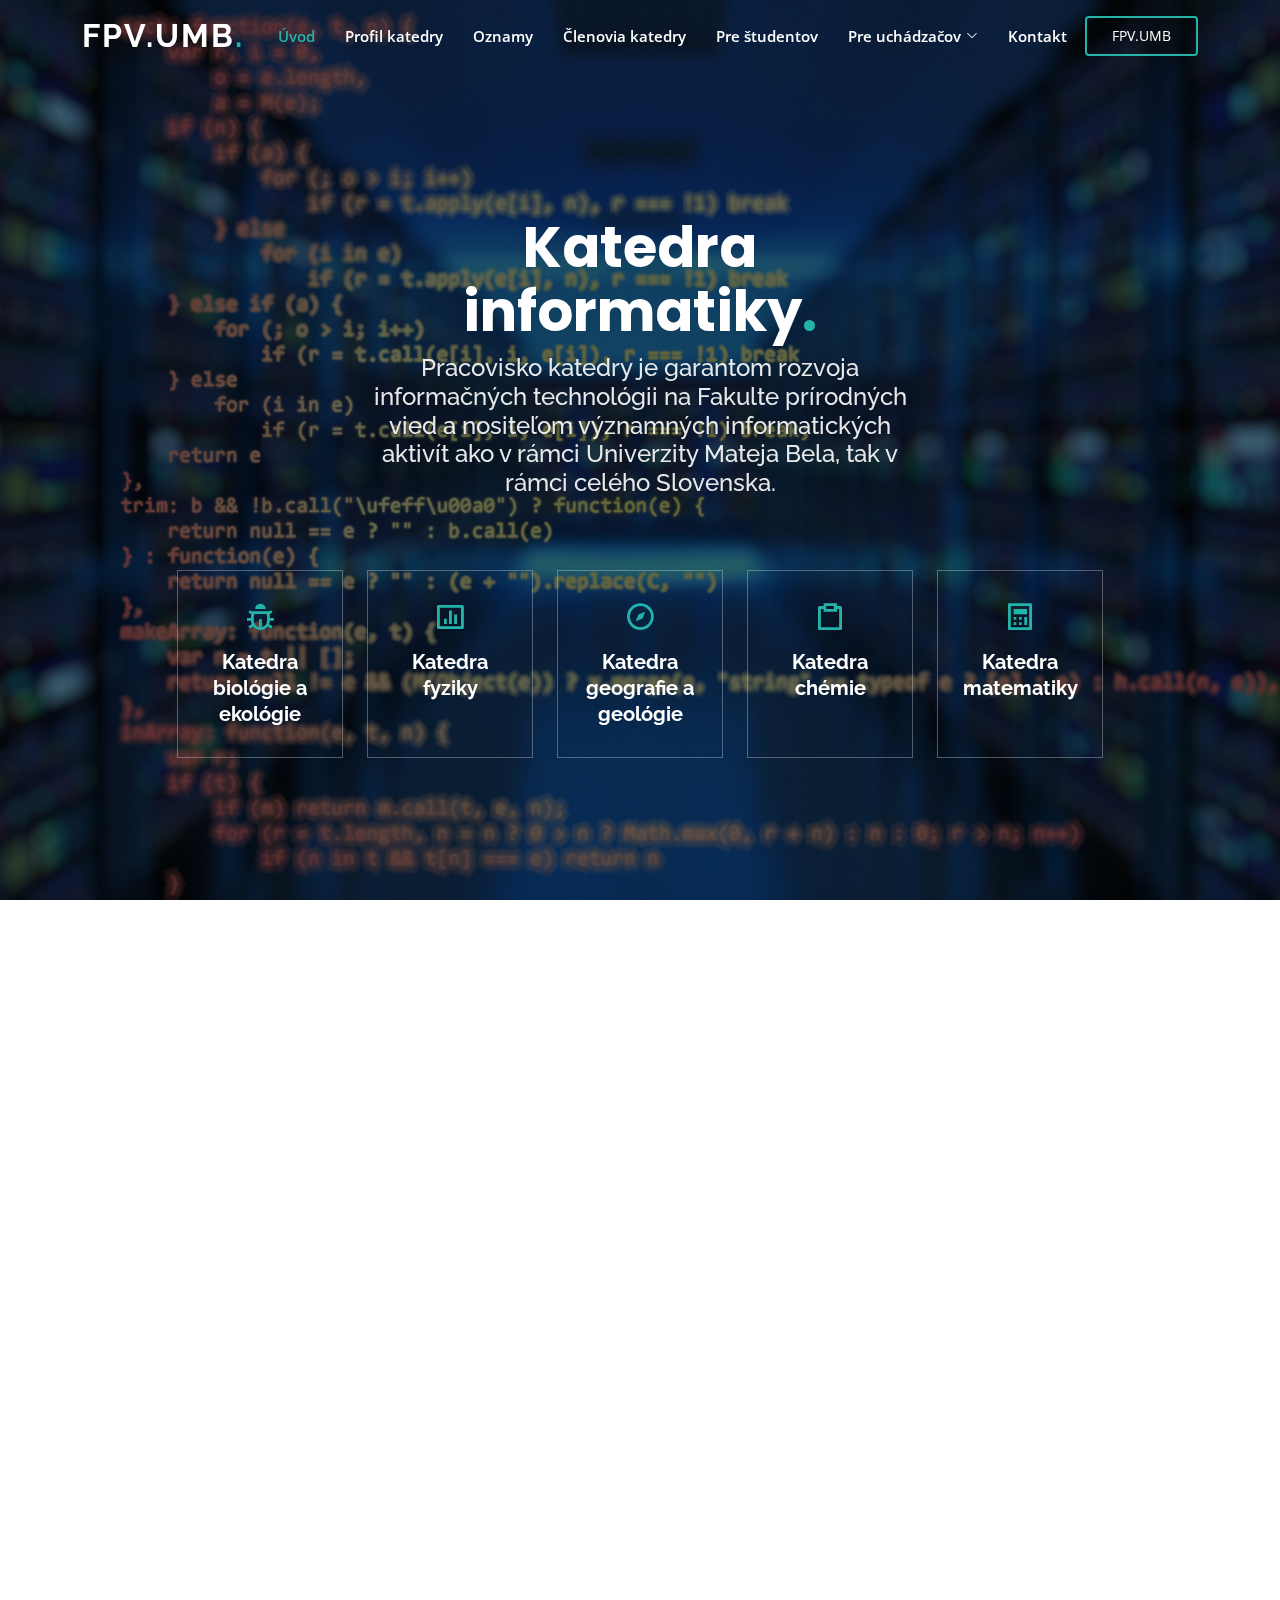
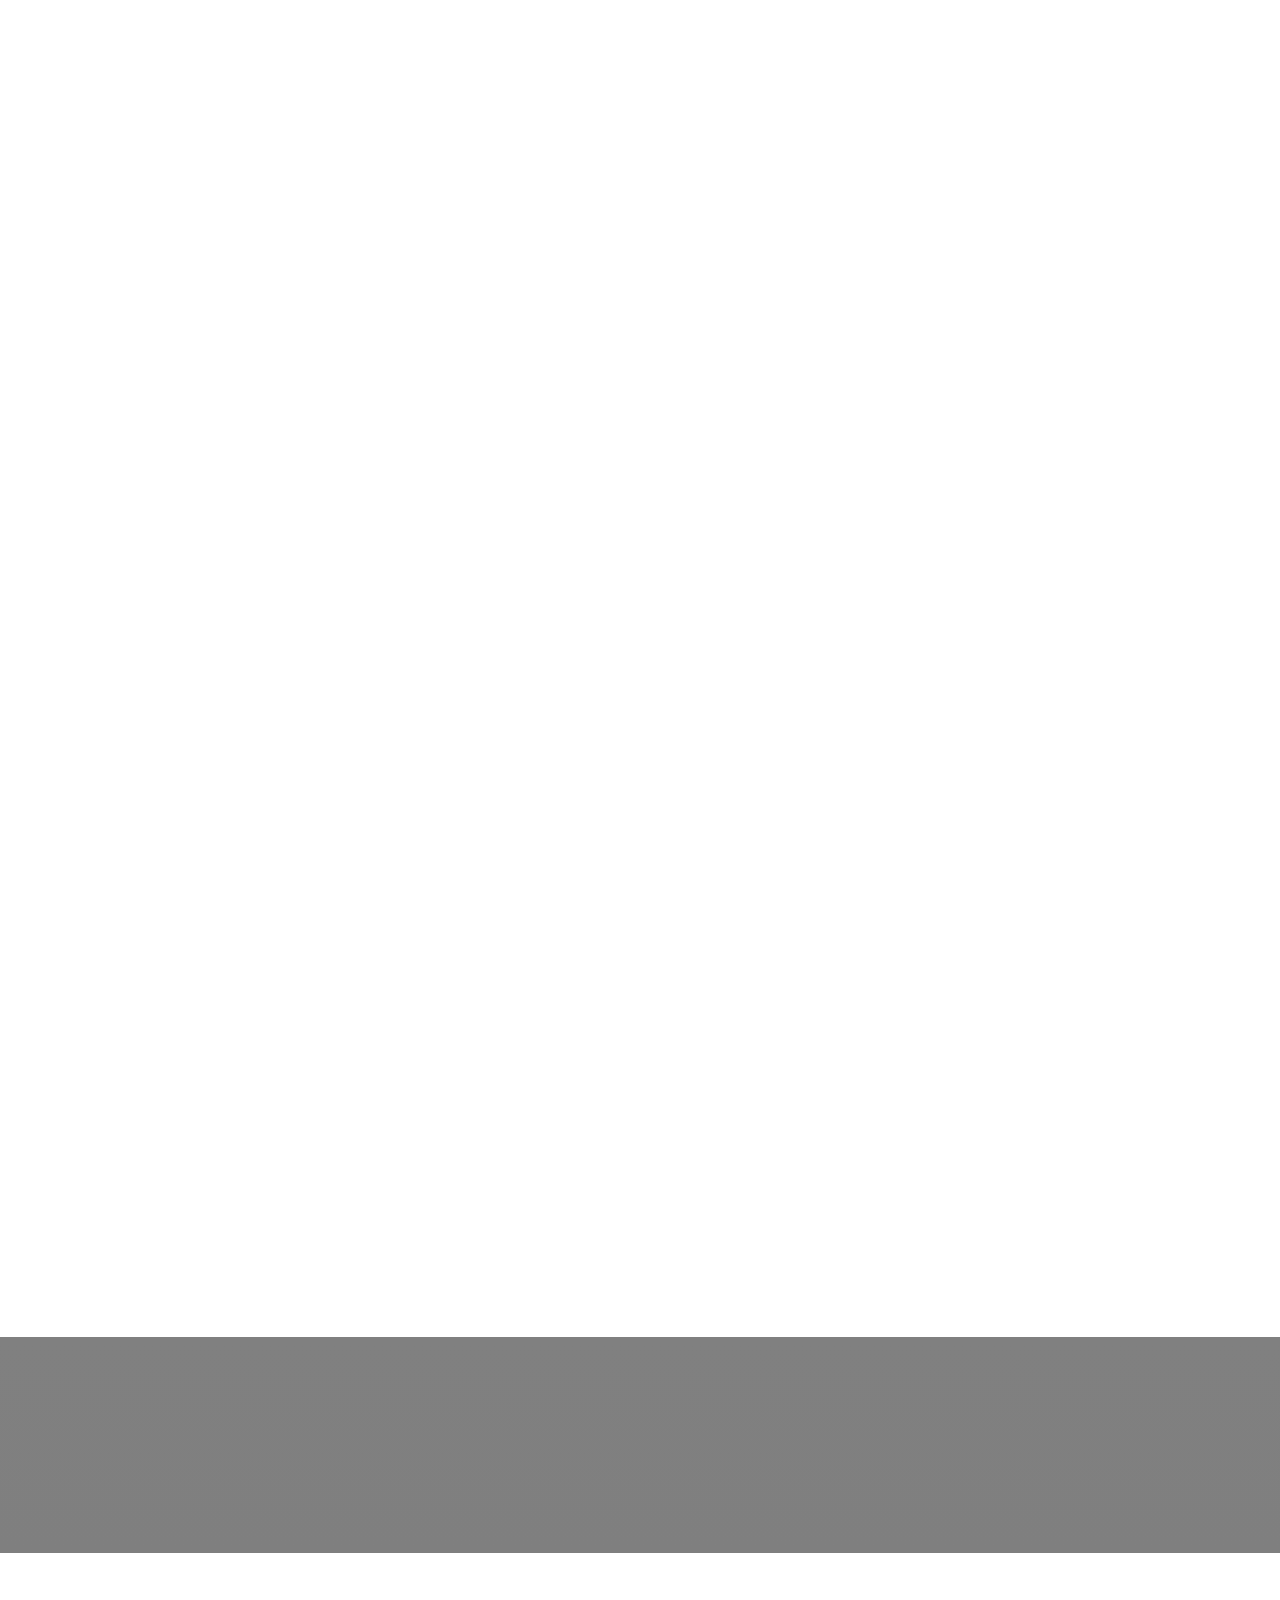
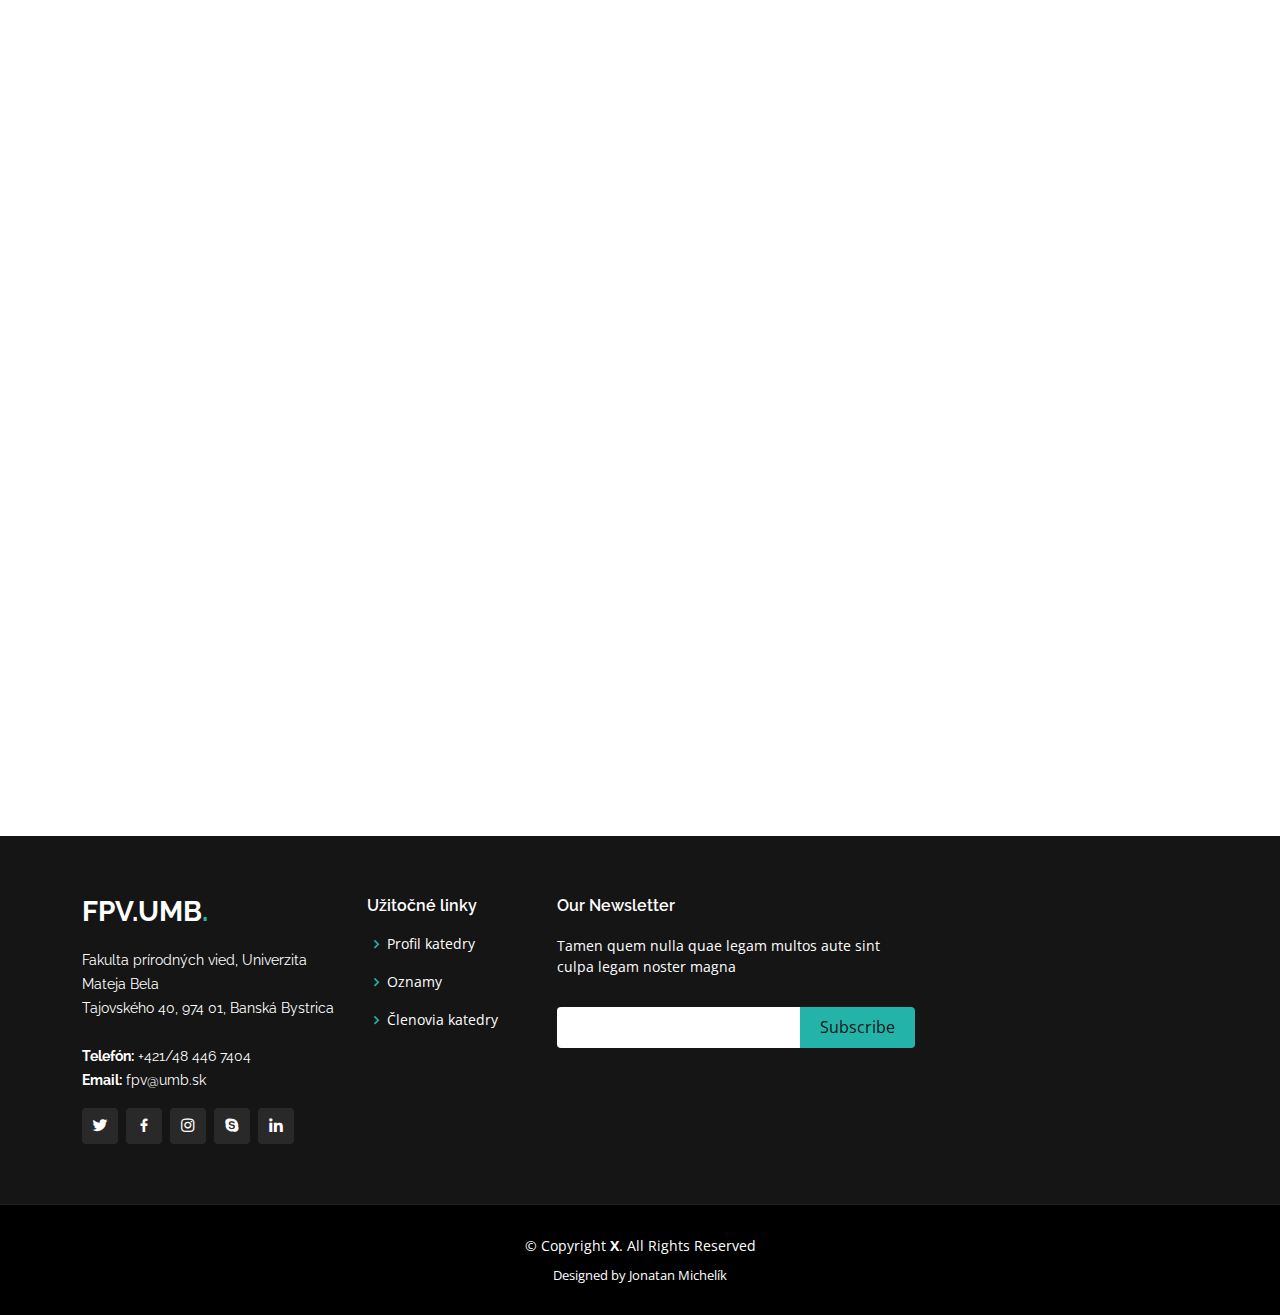
<file: katedra-informatiky.html>
<!DOCTYPE html>
<html lang="en">

<head>
  <meta charset="utf-8">
  <meta content="width=device-width, initial-scale=1.0" name="viewport">

  <title>Katedra informatiky</title>
  <meta content="" name="description">
  <meta content="" name="keywords">

  <!-- Favicons -->
  <link href="assets/img/logoFpv.png" rel="icon">
  <link href="assets/img/apple-touch-icon.png" rel="apple-touch-icon">

  <!-- Google Fonts -->
  <link href="https://fonts.googleapis.com/css?family=Open+Sans:300,300i,400,400i,600,600i,700,700i|Raleway:300,300i,400,400i,500,500i,600,600i,700,700i|Poppins:300,300i,400,400i,500,500i,600,600i,700,700i" rel="stylesheet">

  <!-- Vendor CSS Files -->
  <link href="assets/vendor/aos/aos.css" rel="stylesheet">
  <link href="assets/vendor/bootstrap/css/bootstrap.min.css" rel="stylesheet">
  <link href="assets/vendor/bootstrap-icons/bootstrap-icons.css" rel="stylesheet">
  <link href="assets/vendor/boxicons/css/boxicons.min.css" rel="stylesheet">
  <link href="assets/vendor/glightbox/css/glightbox.min.css" rel="stylesheet">
  <link href="assets/vendor/remixicon/remixicon.css" rel="stylesheet">
  <link href="assets/vendor/swiper/swiper-bundle.min.css" rel="stylesheet">

  <!-- Template Main CSS File -->
  <link href="assets/css/style.css" rel="stylesheet">

  <!-- =======================================================
  * Template Name: Gp - v4.1.0
  * Template URL: https://bootstrapmade.com/gp-free-multipurpose-html-bootstrap-template/
  * Author: BootstrapMade.com
  * License: https://bootstrapmade.com/license/
  ======================================================== -->
</head>

<body>

  <!-- ======= Header ======= -->
  <header id="header" class="fixed-top ">
    <div class="container d-flex align-items-center justify-content-lg-between">

      <h1 class="logo me-auto me-lg-0"><a href="katedra-informatiky.html">FPV.UMB<span>.</span></a></h1>
      <!-- Uncomment below if you prefer to use an image logo -->
      <!-- <a href="katedra-informatiky.html" class="logo me-auto me-lg-0"><img src="assets/img/logo.png" alt="" class="img-fluid"></a>-->

      <nav id="navbar" class="navbar order-last order-lg-0">
        <ul>
          <li><a class="nav-link scrollto active" href="#uvod">Úvod</a></li>
          <li><a class="nav-link scrollto" href="#profil">Profil katedry</a></li>
          <li><a class="nav-link scrollto" href="#announcements">Oznamy</a></li>
          <li><a class="nav-link scrollto " href="#staff">Členovia katedry</a></li>
          <li><a href="pre-studentov.html">Pre študentov</a></li>
          <li class="dropdown"><a href="#"><span>Pre uchádzačov</span> <i class="bi bi-chevron-down"></i></a>
            <ul>
              <li><a href="#">Prečo študovať informatiku u nás?</a></li>
              <li class="dropdown"><a href="#"><span>Štúdium na Katedre informatiky</span> <i class="bi bi-chevron-right"></i></a>
                <ul>
                  <li><a href="https://www.fpv.umb.sk/katedry/katedra-informatiky/vybavenie-katedry/">Vybavenie katedry</a></li>
                  <li><a href="https://www.fpv.umb.sk/katedry/katedra-informatiky/spolupraca-s-firmami-3783/spolupraca-s-firmami.html">Spolupráca s firmami</a></li>
                </ul>
              </li>
              <li><a href="#">Výskum na katedre informatiky</a></li>
              <li><a href="#">Informácie o možnostiach štúdia na katedre</a></li>
              <li><a href="#">Prečo študovať informatiku u nás?</a></li>
            </ul>
          </li>
          <li><a class="nav-link scrollto" href="#contact">Kontakt</a></li>
        </ul>
        <i class="bi bi-list mobile-nav-toggle"></i>
      </nav><!-- .navbar -->

      <a href="https://www.fpv.umb.sk/" class="get-started-btn scrollto">FPV.UMB</a>

    </div>
  </header><!-- End Header -->

  <!-- ======= katedra-informatiky Section ======= -->
  <section id="uvod" class="d-flex align-items-center justify-content-center">
    <div class="container" data-aos="fade-up">

      <div class="row justify-content-center" data-aos="fade-up" data-aos-delay="150">
        <div class="col-xl-6 col-lg-8">
          <h1>Katedra informatiky<span>.</span></h1>
          <h2>Pracovisko katedry je garantom rozvoja informačných technológii na Fakulte prírodných vied a nositeľom významných informatických aktivít ako v rámci Univerzity Mateja Bela, tak v rámci celého Slovenska.</h2>
        </div>
      </div>

      <div class="row gy-4 mt-5 justify-content-center" data-aos="zoom-in" data-aos-delay="250">
        <div class="col-xl-2 col-md-4">
          <div class="icon-box">
            <i class="ri-bug-line"></i>
            <h3><a href="https://www.fpv.umb.sk/katedry/katedra-biologie-a-ekologie/">Katedra biológie a ekológie</a></h3>
          </div>
        </div>
        <div class="col-xl-2 col-md-4">
          <div class="icon-box">
            <i class="ri-bar-chart-box-line"></i>
            <h3><a href="https://www.fpv.umb.sk/katedry/katedra-fyziky/">Katedra fyziky</a></h3>
          </div>
        </div>
        <div class="col-xl-2 col-md-4">
          <div class="icon-box">
            <i class="ri-compass-line"></i>
            <h3><a href="https://www.fpv.umb.sk/katedry/katedra-geografie-a-geologie/">Katedra geografie a geológie</a></h3>
          </div>
        </div>
        <div class="col-xl-2 col-md-4">
          <div class="icon-box">
            <i class="ri-clipboard-line"></i>
            <h3><a href="https://www.fpv.umb.sk/katedry/katedra-chemie/">Katedra chémie</a></h3>
          </div>
        </div>
        <div class="col-xl-2 col-md-4">
          <div class="icon-box">
            <i class="ri-calculator-line"></i>
            <h3><a href="https://www.fpv.umb.sk/katedry/katedra-matematiky/">Katedra matematiky</a></h3>
          </div>
        </div>
      </div>

    </div>
  </section><!-- End katedra-informatiky -->

  <main id="main">

    <!-- ======= profil Section ======= -->
    <section id="profil" class="profil">
      <div class="container" data-aos="fade-up">

        <div class="row">
          <div class="col-lg-6 order-1 order-lg-2" data-aos="fade-left" data-aos-delay="100">
            <img src="assets/img/professors.jpg" class="img-fluid" alt="">
          </div>
          <div class="col-lg-6 pt-4 pt-lg-0 order-2 order-lg-1 content" data-aos="fade-right" data-aos-delay="100">
            <h3>Profil katedry</h3>
            <p>
              Univerzita Mateja Bela je silnou národnou univerzitou medzinárodného významu. 
              Štúdium informatiky v Banskej Bystrici na Fakulte prírodných vied UMB má viac než tridsaťročnú tradíciu. 1.9.1989, ešte pod názvom Katedra počítačov, začala katedra študentom poskytovať vzdelávanie v študijnom odbore so špecializáciou informatika. 
              Katedra informatiky sa dnes zameriava predovšetkým na výučbu, výskum a aplikácie v študijnom odbore Aplikovaná informatika oblasti Informačné vedy a tradične sa zameriava aj na vzdelávanie v študijnom odbore Učiteľstvo akademických predmetov. 
              Pracovisko katedry je garantom rozvoja informačných technológii na Fakulte prírodných vied a nositeľom významných informatických aktivít ako v rámci Univerzity Mateja Bela, tak v rámci celého Slovenska.
            </p>
          </div>
        </div>

      </div>
    </section><!-- End profil Section -->

    
    <!-- ======= announcements Section ======= -->
    <section id="announcements" class="announcements">
      <div class="container" data-aos="fade-up">

        <div class="row">
          <div class="col-lg-6" data-aos="fade-left" data-aos-delay="100">
            <div class="icon-box mt-5 mt-lg-0" data-aos="zoom-in" data-aos-delay="150">
              <i class="bx bx-receipt"></i>
              <h4>Summer of HPC</h4>
              <p>Consequuntur sunt aut quasi enim aliquam quae harum pariatur laboris nisi ut aliquip</p>
            </div>
            <div class="icon-box mt-5" data-aos="zoom-in" data-aos-delay="150">
              <i class="bx bx-cube-alt"></i>
              <h4>Prijmite výzvu a otestujte sa</h4>
              <p>Excepteur sint occaecat cupidatat non proident, sunt in culpa qui officia deserunt</p>
            </div>
            <div class="icon-box mt-5" data-aos="zoom-in" data-aos-delay="150">
              <i class="bx bx-images"></i>
              <h4>Témy pre záverečné práce na akademický rok 2021-2022</h4>
              <p>Aut suscipit aut cum nemo deleniti aut omnis. Doloribus ut maiores omnis facere</p>
            </div>
            <div class="icon-box mt-5" data-aos="zoom-in" data-aos-delay="150">
              <i class="bx bx-shield"></i>
              <h4>TCS CodeVita - súťažná akcia pre programátorov</h4>
              <p>Expedita veritatis consequuntur nihil tempore laudantium vitae denat pawebsite</p>
            </div>
          </div>
        </div>

      </div>
    </section><!-- End announcements Section -->

    <!-- ======= staff Section ======= -->
    <section id="staff" class="staff">
      <div class="container" data-aos="fade-up">

        <div class="section-title">
          <h2>Katedra</h2>
          <p>Členovia katedry</p>
        </div>

        <div class="row">
          <div class="col-lg-4 col-md-6 d-flex align-items-stretch" data-aos="zoom-in" data-aos-delay="100">
            <div class="icon-box"><a href="melichercik.html"></a>
              <div class="icon"><img src="assets/img/Melichercik.jpg"></img></div>
              <h4><a href="melichercik.html">RNDr. Miroslav Melicherčík, PhD.</a></h4>
              <p>Vedúci katedry, Vysokoškolský učiteľ, Študijný poradca pre AI</p>
            </div>
          </div>

          <div class="col-lg-4 col-md-6 d-flex align-items-stretch mt-4 mt-md-0" data-aos="zoom-in" data-aos-delay="200">
            <div class="icon-box">
              <div class="icon"><img src="assets/img/siladi.jpg"></img></div>
              <h4><a href="siladi.html">PaedDr., Mgr. Vladimír Siládi, PhD.</a></h4>
              <p>Prodekan, Zástupca vedúceho katedry, Vysokoškolský učiteľ</p>
            </div>
          </div>

          <div class="col-lg-4 col-md-6 d-flex align-items-stretch mt-4 mt-lg-0" data-aos="zoom-in" data-aos-delay="300">
            <div class="icon-box">
              <div class="icon"><img src="assets/img/svitek.jpg"></img></div>
              <h4><a href="svitek.html">Svítek Miroslav, Dr. h.c., prof. Ing., Dr.</a></h4>
              <p>Vysokoškolský učiteľ</p>
            </div>
          </div>

        </div>

      </div>
    </section><!-- End staff Section -->

    <!-- ======= website Section ======= -->
    <section id="website" class="website">
      <div class="container" data-aos="zoom-in">

        <div class="text-center">
          <h3>Navštívte našu hlavnú stránku</h3>
          <a class="website-btn" href="https://www.umb.sk/">UMB</a>
        </div>

      </div>
    </section><!-- End website Section -->

    <!-- ======= Contact Section ======= -->
    <section id="contact" class="contact">
      <div class="container" data-aos="fade-up">

        <div class="section-title">
          <h2>Kontakt</h2>
          <p>Kde nás nájdete</p>
        </div>

        <div>
          <iframe style="border:0; width: 100%; height: 270px;" src="https://www.google.com/maps/embed?pb=!1m18!1m12!1m3!1d2631.095662374186!2d19.120905015670257!3d48.741869379276295!2m3!1f0!2f0!3f0!3m2!1i1024!2i768!4f13.1!3m3!1m2!1s0x47153d89c8d5e773%3A0x9fef22587b9ef4c4!2sFakulta%20pr%C3%ADrodn%C3%BDch%20vied%20UMB!5e0!3m2!1ssk!2ssk!4v1620588809198!5m2!1ssk!2ssk" frameborder="0" allowfullscreen></iframe>
        </div>

        <div class="row mt-5">

          <div class="col-lg-4">
            <div class="info">
              <div class="address">
                <i class="bi bi-geo-alt"></i>
                <h4>Miesto:</h4>
                <p>	
                  Fakulta prírodných vied, Univerzita Mateja Bela,
                  Tajovského 40,
                  974 01, Banská Bystrica</p>
              </div>

              <div class="email">
                <i class="bi bi-envelope"></i>
                <h4>Email:</h4>
                <p>fpv@umb.sk</p>
              </div>

              <div class="phone">
                <i class="bi bi-phone"></i>
                <h4>Sekretariát:</h4>
                <p>+421/48 446 7404</p>
              </div>

            </div>

          </div>

          <div class="col-lg-8 mt-5 mt-lg-0">

            <form action="forms/contact.php" method="post" role="form" class="php-email-form">
              <div class="row">
                <div class="col-md-6 form-group">
                  <input type="text" name="name" class="form-control" id="name" placeholder="Vaše meno" required>
                </div>
                <div class="col-md-6 form-group mt-3 mt-md-0">
                  <input type="email" class="form-control" name="email" id="email" placeholder="Váš mail" required>
                </div>
              </div>
              <div class="form-group mt-3">
                <input type="text" class="form-control" name="subject" id="subject" placeholder="Subjekt" required>
              </div>
              <div class="form-group mt-3">
                <textarea class="form-control" name="message" rows="5" placeholder="Správa" required></textarea>
              </div>
              <div class="my-3">
                <div class="loading">Načitávam</div>
                <div class="error-message"></div>
                <div class="sent-message">Vaša správa bola odoslaná. Ďakujeme!</div>
              </div>
              <div class="text-center"><button type="submit">Odoslať</button></div>
            </form>

          </div>

        </div>

      </div>
    </section><!-- End Contact Section -->

  </main><!-- End #main -->

  <!-- ======= Footer ======= -->
  <footer id="footer">
    <div class="footer-top">
      <div class="container">
        <div class="row">

          <div class="col-lg-3 col-md-6">
            <div class="footer-info">
              <h3>fpv.umb<span>.</span></h3>
              <p>
                Fakulta prírodných vied, Univerzita Mateja Bela<br>
                Tajovského 40, 974 01, Banská Bystrica<br><br>
                <strong>Telefón:</strong> +421/48 446 7404<br>
                <strong>Email:</strong> fpv@umb.sk<br>
              </p>
              <div class="social-links mt-3">
                <a href="#" class="twitter"><i class="bx bxl-twitter"></i></a>
                <a href="#" class="facebook"><i class="bx bxl-facebook"></i></a>
                <a href="#" class="instagram"><i class="bx bxl-instagram"></i></a>
                <a href="#" class="google-plus"><i class="bx bxl-skype"></i></a>
                <a href="#" class="linkedin"><i class="bx bxl-linkedin"></i></a>
              </div>
            </div>
          </div>

          <div class="col-lg-2 col-md-6 footer-links">
            <h4>Užitočné linky</h4>
            <ul>
              <li><i class="bx bx-chevron-right"></i> <a href="#">Profil katedry</a></li>
              <li><i class="bx bx-chevron-right"></i> <a href="#">Oznamy</a></li>
              <li><i class="bx bx-chevron-right"></i> <a href="#">Členovia katedry</a></li>
            </ul>
          </div>

          <div class="col-lg-4 col-md-6 footer-newsletter">
            <h4>Our Newsletter</h4>
            <p>Tamen quem nulla quae legam multos aute sint culpa legam noster magna</p>
            <form action="" method="post">
              <input type="email" name="email"><input type="submit" value="Subscribe">
            </form>

          </div>

        </div>
      </div>
    </div>

    <div class="container">
      <div class="copyright">
        &copy; Copyright <strong><span>X</span></strong>. All Rights Reserved
      </div>
      <div class="credits">
             Designed by Jonatan Michelík</a>
      </div>
    </div>
  </footer><!-- End Footer -->

  <div id="preloader"></div>
  <a href="#" class="back-to-top d-flex align-items-center justify-content-center"><i class="bi bi-arrow-up-short"></i></a>

  <!-- Vendor JS Files -->
  <script src="assets/vendor/aos/aos.js"></script>
  <script src="assets/vendor/bootstrap/js/bootstrap.bundle.min.js"></script>
  <script src="assets/vendor/glightbox/js/glightbox.min.js"></script>
  <script src="assets/vendor/isotope-layout/isotope.pkgd.min.js"></script>
  <script src="assets/vendor/php-email-form/validate.js"></script>
  <script src="assets/vendor/purecounter/purecounter.js"></script>
  <script src="assets/vendor/swiper/swiper-bundle.min.js"></script>

  <!-- Template Main JS File -->
  <script src="assets/js/main.js"></script>

</body>

</html>
</file>
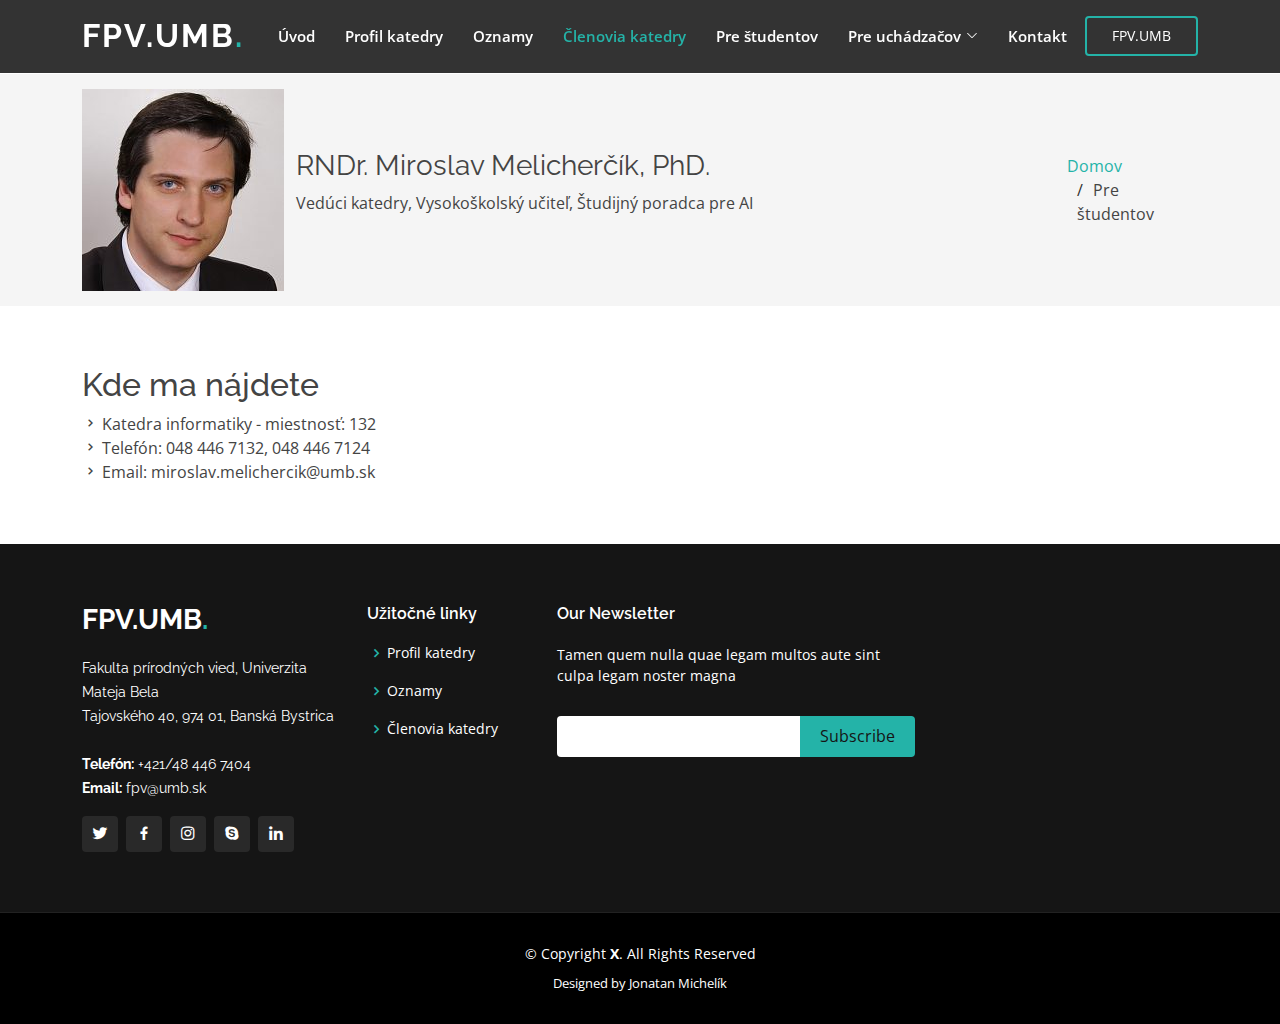
<file: melichercik.html>
<!DOCTYPE html>
<html lang="en">

<head>
  <meta charset="utf-8">
  <meta content="width=device-width, initial-scale=1.0" name="viewport">

  <title>RNDr. Miroslav Melicherčík, PhD.</title>
  <meta content="" name="description">
  <meta content="" name="keywords">

  <!-- Favicons -->
  <link href="assets/img/logoFpv.png" rel="icon">
  <link href="assets/img/apple-touch-icon.png" rel="apple-touch-icon">

  <!-- Google Fonts -->
  <link href="https://fonts.googleapis.com/css?family=Open+Sans:300,300i,400,400i,600,600i,700,700i|Raleway:300,300i,400,400i,500,500i,600,600i,700,700i|Poppins:300,300i,400,400i,500,500i,600,600i,700,700i" rel="stylesheet">

  <!-- Vendor CSS Files -->
  <link href="assets/vendor/aos/aos.css" rel="stylesheet">
  <link href="assets/vendor/bootstrap/css/bootstrap.min.css" rel="stylesheet">
  <link href="assets/vendor/bootstrap-icons/bootstrap-icons.css" rel="stylesheet">
  <link href="assets/vendor/boxicons/css/boxicons.min.css" rel="stylesheet">
  <link href="assets/vendor/glightbox/css/glightbox.min.css" rel="stylesheet">
  <link href="assets/vendor/remixicon/remixicon.css" rel="stylesheet">
  <link href="assets/vendor/swiper/swiper-bundle.min.css" rel="stylesheet">

  <!-- Template Main CSS File -->
  <link href="assets/css/style.css" rel="stylesheet">

  <!-- =======================================================
  * Template Name: Gp - v4.1.0
  * Template URL: https://bootstrapmade.com/gp-free-multipurpose-html-bootstrap-template/
  * Author: BootstrapMade.com
  * License: https://bootstrapmade.com/license/
  ======================================================== -->
</head>

<body>

  <!-- ======= Header ======= -->
  <header id="header" class="fixed-top header-inner-pages">
    <div class="container d-flex align-items-center justify-content-lg-between">

      <h1 class="logo me-auto me-lg-0"><a href="katedra-informatiky.html">fpv.umb<span>.</span></a></h1>
      <!-- Uncomment below if you prefer to use an image logo -->
      <!-- <a href="katedra-informatiky.html" class="logo me-auto me-lg-0"><img src="assets/img/logo.png" alt="" class="img-fluid"></a>-->

      <nav id="navbar" class="navbar order-last order-lg-0">
        <ul>
          <li><a class="nav-link scrollto" href="katedra-informatiky.html">Úvod</a></li>
          <li><a class="nav-link scrollto" href="#profil">Profil katedry</a></li>
          <li><a class="nav-link scrollto" href="#announcements">Oznamy</a></li>
          <li><a class="nav-link scrollto active" href="#staff">Členovia katedry</a></li>
          <li><a href="pre-studentov.html">Pre študentov</a></li>
          <li class="dropdown"><a href="#"><span>Pre uchádzačov</span> <i class="bi bi-chevron-down"></i></a>
            <ul>
              <li><a href="#">Prečo študovať informatiku u nás?</a></li>
              <li class="dropdown"><a href="#"><span>Štúdium na Katedre informatiky</span> <i class="bi bi-chevron-right"></i></a>
                <ul>
                  <li><a href="https://www.fpv.umb.sk/katedry/katedra-informatiky/vybavenie-katedry/">Vybavenie katedry</a></li>
                  <li><a href="https://www.fpv.umb.sk/katedry/katedra-informatiky/spolupraca-s-firmami-3783/spolupraca-s-firmami.html">Spolupráca s firmami</a></li>
                </ul>
              </li>
              <li><a href="#">Výskum na katedre informatiky</a></li>
              <li><a href="#">Informácie o možnostiach štúdia na katedre</a></li>
              <li><a href="#">Prečo študovať informatiku u nás?</a></li>
            </ul>
          </li>
          <li><a class="nav-link scrollto" href="#contact">Kontakt</a></li>       
         </ul>
        <i class="bi bi-list mobile-nav-toggle"></i>
      </nav><!-- .navbar -->

      <a href="https://www.fpv.umb.sk/" class="get-started-btn scrollto">FPV.UMB</a>

    </div>
  </header><!-- End Header -->

  <main id="main">

    <!-- ======= Breadcrumbs ======= -->
    <section class="breadcrumbs">
      <div class="container">

        <div class="d-flex justify-content-between align-items-center">
          <div class="icon"><img src="assets/img/Melichercik.jpg"></img></div>
          <div class="container">
            <div class="row">
              <h2>RNDr. Miroslav Melicherčík, PhD.</h2>
            </div>
            <div class="row">  
              <p>Vedúci katedry, Vysokoškolský učiteľ, Študijný poradca pre AI</p>
            </div>  
          </div>
          <ol>
            <li><a href="katedra-informatiky.html">Domov</a></li>
            <li>Pre študentov</li>
          </ol>
        </div>

      </div>
    </section><!-- End Breadcrumbs -->

    <section class="inner-page">
      <div class="container">
        <div class="conatiner">
        <h2>Kde ma nájdete</h2>
        </div>
         <div class="conatiner">
          <i class="bx bx-chevron-right"></i> Katedra informatiky - miestnosť: 132<br></a>
          <i class="bx bx-chevron-right"></i> Telefón: 048 446 7132, 048 446 7124<br></a>
          <i class="bx bx-chevron-right"></i> Email: miroslav.melichercik@umb.sk<br></a>
          </div>
        </h2>
       </div>
    </section>

  </main><!-- End #main -->

 <!-- ======= Footer ======= -->
 <footer id="footer">
  <div class="footer-top">
    <div class="container">
      <div class="row">

        <div class="col-lg-3 col-md-6">
          <div class="footer-info">
            <h3>fpv.umb<span>.</span></h3>
            <p>
              Fakulta prírodných vied, Univerzita Mateja Bela<br>
              Tajovského 40, 974 01, Banská Bystrica<br><br>
              <strong>Telefón:</strong> +421/48 446 7404<br>
              <strong>Email:</strong> fpv@umb.sk<br>
            </p>
            <div class="social-links mt-3">
              <a href="#" class="twitter"><i class="bx bxl-twitter"></i></a>
              <a href="#" class="facebook"><i class="bx bxl-facebook"></i></a>
              <a href="#" class="instagram"><i class="bx bxl-instagram"></i></a>
              <a href="#" class="google-plus"><i class="bx bxl-skype"></i></a>
              <a href="#" class="linkedin"><i class="bx bxl-linkedin"></i></a>
            </div>
          </div>
        </div>

        <div class="col-lg-2 col-md-6 footer-links">
          <h4>Užitočné linky</h4>
          <ul>
            <li><i class="bx bx-chevron-right"></i> <a href="#">Profil katedry</a></li>
            <li><i class="bx bx-chevron-right"></i> <a href="#">Oznamy</a></li>
            <li><i class="bx bx-chevron-right"></i> <a href="#">Členovia katedry</a></li>
          </ul>
        </div>

        <div class="col-lg-4 col-md-6 footer-newsletter">
          <h4>Our Newsletter</h4>
          <p>Tamen quem nulla quae legam multos aute sint culpa legam noster magna</p>
          <form action="" method="post">
            <input type="email" name="email"><input type="submit" value="Subscribe">
          </form>

        </div>

      </div>
    </div>
  </div>

  <div class="container">
    <div class="copyright">
      &copy; Copyright <strong><span>X</span></strong>. All Rights Reserved
    </div>
    <div class="credits">
           Designed by Jonatan Michelík</a>
    </div>
  </div>
</footer><!-- End Footer -->

  <div id="preloader"></div>
  <a href="#" class="back-to-top d-flex align-items-center justify-content-center"><i class="bi bi-arrow-up-short"></i></a>

  <!-- Vendor JS Files -->
  <script src="assets/vendor/aos/aos.js"></script>
  <script src="assets/vendor/bootstrap/js/bootstrap.bundle.min.js"></script>
  <script src="assets/vendor/glightbox/js/glightbox.min.js"></script>
  <script src="assets/vendor/isotope-layout/isotope.pkgd.min.js"></script>
  <script src="assets/vendor/php-email-form/validate.js"></script>
  <script src="assets/vendor/purecounter/purecounter.js"></script>
  <script src="assets/vendor/swiper/swiper-bundle.min.js"></script>

  <!-- Template Main JS File -->
  <script src="assets/js/main.js"></script>

</body>

</html>
</file>
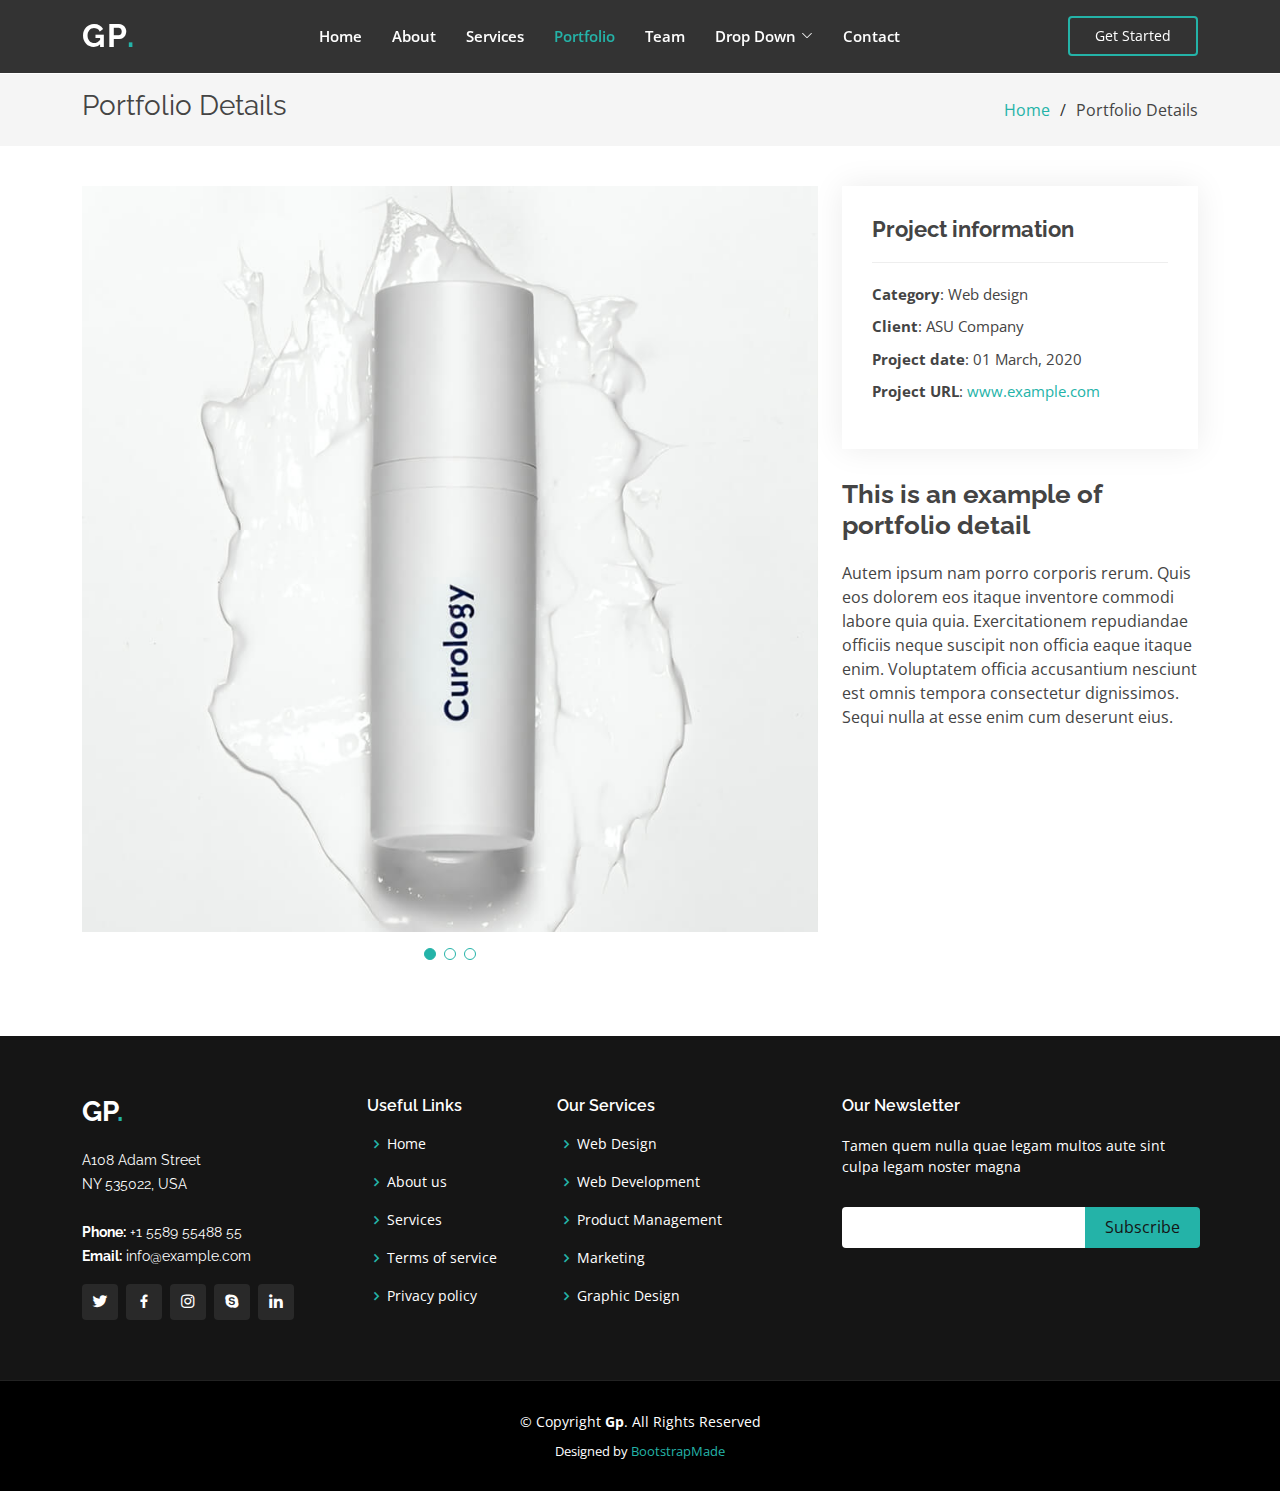
<file: portfolio-details.html>
<!DOCTYPE html>
<html lang="en">

<head>
  <meta charset="utf-8">
  <meta content="width=device-width, initial-scale=1.0" name="viewport">

  <title>Portfolio Details - Gp Bootstrap Template</title>
  <meta content="" name="description">
  <meta content="" name="keywords">

  <!-- Favicons -->
  <link href="assets/img/favicon.png" rel="icon">
  <link href="assets/img/apple-touch-icon.png" rel="apple-touch-icon">

  <!-- Google Fonts -->
  <link href="https://fonts.googleapis.com/css?family=Open+Sans:300,300i,400,400i,600,600i,700,700i|Raleway:300,300i,400,400i,500,500i,600,600i,700,700i|Poppins:300,300i,400,400i,500,500i,600,600i,700,700i" rel="stylesheet">

  <!-- Vendor CSS Files -->
  <link href="assets/vendor/aos/aos.css" rel="stylesheet">
  <link href="assets/vendor/bootstrap/css/bootstrap.min.css" rel="stylesheet">
  <link href="assets/vendor/bootstrap-icons/bootstrap-icons.css" rel="stylesheet">
  <link href="assets/vendor/boxicons/css/boxicons.min.css" rel="stylesheet">
  <link href="assets/vendor/glightbox/css/glightbox.min.css" rel="stylesheet">
  <link href="assets/vendor/remixicon/remixicon.css" rel="stylesheet">
  <link href="assets/vendor/swiper/swiper-bundle.min.css" rel="stylesheet">

  <!-- Template Main CSS File -->
  <link href="assets/css/style.css" rel="stylesheet">

  <!-- =======================================================
  * Template Name: Gp - v4.1.0
  * Template URL: https://bootstrapmade.com/gp-free-multipurpose-html-bootstrap-template/
  * Author: BootstrapMade.com
  * License: https://bootstrapmade.com/license/
  ======================================================== -->
</head>

<body>

  <!-- ======= Header ======= -->
  <header id="header" class="fixed-top header-inner-pages">
    <div class="container d-flex align-items-center justify-content-lg-between">

      <h1 class="logo me-auto me-lg-0"><a href="index.html">Gp<span>.</span></a></h1>
      <!-- Uncomment below if you prefer to use an image logo -->
      <!-- <a href="index.html" class="logo me-auto me-lg-0"><img src="assets/img/logo.png" alt="" class="img-fluid"></a>-->

      <nav id="navbar" class="navbar order-last order-lg-0">
        <ul>
          <li><a class="nav-link scrollto " href="#hero">Home</a></li>
          <li><a class="nav-link scrollto" href="#about">About</a></li>
          <li><a class="nav-link scrollto" href="#services">Services</a></li>
          <li><a class="nav-link scrollto active" href="#portfolio">Portfolio</a></li>
          <li><a class="nav-link scrollto" href="#team">Team</a></li>
          <li class="dropdown"><a href="#"><span>Drop Down</span> <i class="bi bi-chevron-down"></i></a>
            <ul>
              <li><a href="#">Drop Down 1</a></li>
              <li class="dropdown"><a href="#"><span>Deep Drop Down</span> <i class="bi bi-chevron-right"></i></a>
                <ul>
                  <li><a href="#">Deep Drop Down 1</a></li>
                  <li><a href="#">Deep Drop Down 2</a></li>
                  <li><a href="#">Deep Drop Down 3</a></li>
                  <li><a href="#">Deep Drop Down 4</a></li>
                  <li><a href="#">Deep Drop Down 5</a></li>
                </ul>
              </li>
              <li><a href="#">Drop Down 2</a></li>
              <li><a href="#">Drop Down 3</a></li>
              <li><a href="#">Drop Down 4</a></li>
            </ul>
          </li>
          <li><a class="nav-link scrollto" href="#contact">Contact</a></li>
        </ul>
        <i class="bi bi-list mobile-nav-toggle"></i>
      </nav><!-- .navbar -->

      <a href="#about" class="get-started-btn scrollto">Get Started</a>

    </div>
  </header><!-- End Header -->

  <main id="main">

    <!-- ======= Breadcrumbs ======= -->
    <section id="breadcrumbs" class="breadcrumbs">
      <div class="container">

        <div class="d-flex justify-content-between align-items-center">
          <h2>Portfolio Details</h2>
          <ol>
            <li><a href="index.html">Home</a></li>
            <li>Portfolio Details</li>
          </ol>
        </div>

      </div>
    </section><!-- End Breadcrumbs -->

    <!-- ======= Portfolio Details Section ======= -->
    <section id="portfolio-details" class="portfolio-details">
      <div class="container">

        <div class="row gy-4">

          <div class="col-lg-8">
            <div class="portfolio-details-slider swiper-container">
              <div class="swiper-wrapper align-items-center">

                <div class="swiper-slide">
                  <img src="assets/img/portfolio/portfolio-1.jpg" alt="">
                </div>

                <div class="swiper-slide">
                  <img src="assets/img/portfolio/portfolio-2.jpg" alt="">
                </div>

                <div class="swiper-slide">
                  <img src="assets/img/portfolio/portfolio-3.jpg" alt="">
                </div>

              </div>
              <div class="swiper-pagination"></div>
            </div>
          </div>

          <div class="col-lg-4">
            <div class="portfolio-info">
              <h3>Project information</h3>
              <ul>
                <li><strong>Category</strong>: Web design</li>
                <li><strong>Client</strong>: ASU Company</li>
                <li><strong>Project date</strong>: 01 March, 2020</li>
                <li><strong>Project URL</strong>: <a href="#">www.example.com</a></li>
              </ul>
            </div>
            <div class="portfolio-description">
              <h2>This is an example of portfolio detail</h2>
              <p>
                Autem ipsum nam porro corporis rerum. Quis eos dolorem eos itaque inventore commodi labore quia quia. Exercitationem repudiandae officiis neque suscipit non officia eaque itaque enim. Voluptatem officia accusantium nesciunt est omnis tempora consectetur dignissimos. Sequi nulla at esse enim cum deserunt eius.
              </p>
            </div>
          </div>

        </div>

      </div>
    </section><!-- End Portfolio Details Section -->

  </main><!-- End #main -->

  <!-- ======= Footer ======= -->
  <footer id="footer">
    <div class="footer-top">
      <div class="container">
        <div class="row">

          <div class="col-lg-3 col-md-6">
            <div class="footer-info">
              <h3>Gp<span>.</span></h3>
              <p>
                A108 Adam Street <br>
                NY 535022, USA<br><br>
                <strong>Phone:</strong> +1 5589 55488 55<br>
                <strong>Email:</strong> info@example.com<br>
              </p>
              <div class="social-links mt-3">
                <a href="#" class="twitter"><i class="bx bxl-twitter"></i></a>
                <a href="#" class="facebook"><i class="bx bxl-facebook"></i></a>
                <a href="#" class="instagram"><i class="bx bxl-instagram"></i></a>
                <a href="#" class="google-plus"><i class="bx bxl-skype"></i></a>
                <a href="#" class="linkedin"><i class="bx bxl-linkedin"></i></a>
              </div>
            </div>
          </div>

          <div class="col-lg-2 col-md-6 footer-links">
            <h4>Useful Links</h4>
            <ul>
              <li><i class="bx bx-chevron-right"></i> <a href="#">Home</a></li>
              <li><i class="bx bx-chevron-right"></i> <a href="#">About us</a></li>
              <li><i class="bx bx-chevron-right"></i> <a href="#">Services</a></li>
              <li><i class="bx bx-chevron-right"></i> <a href="#">Terms of service</a></li>
              <li><i class="bx bx-chevron-right"></i> <a href="#">Privacy policy</a></li>
            </ul>
          </div>

          <div class="col-lg-3 col-md-6 footer-links">
            <h4>Our Services</h4>
            <ul>
              <li><i class="bx bx-chevron-right"></i> <a href="#">Web Design</a></li>
              <li><i class="bx bx-chevron-right"></i> <a href="#">Web Development</a></li>
              <li><i class="bx bx-chevron-right"></i> <a href="#">Product Management</a></li>
              <li><i class="bx bx-chevron-right"></i> <a href="#">Marketing</a></li>
              <li><i class="bx bx-chevron-right"></i> <a href="#">Graphic Design</a></li>
            </ul>
          </div>

          <div class="col-lg-4 col-md-6 footer-newsletter">
            <h4>Our Newsletter</h4>
            <p>Tamen quem nulla quae legam multos aute sint culpa legam noster magna</p>
            <form action="" method="post">
              <input type="email" name="email"><input type="submit" value="Subscribe">
            </form>

          </div>

        </div>
      </div>
    </div>

    <div class="container">
      <div class="copyright">
        &copy; Copyright <strong><span>Gp</span></strong>. All Rights Reserved
      </div>
      <div class="credits">
        <!-- All the links in the footer should remain intact. -->
        <!-- You can delete the links only if you purchased the pro version. -->
        <!-- Licensing information: https://bootstrapmade.com/license/ -->
        <!-- Purchase the pro version with working PHP/AJAX contact form: https://bootstrapmade.com/gp-free-multipurpose-html-bootstrap-template/ -->
        Designed by <a href="https://bootstrapmade.com/">BootstrapMade</a>
      </div>
    </div>
  </footer><!-- End Footer -->

  <div id="preloader"></div>
  <a href="#" class="back-to-top d-flex align-items-center justify-content-center"><i class="bi bi-arrow-up-short"></i></a>

  <!-- Vendor JS Files -->
  <script src="assets/vendor/aos/aos.js"></script>
  <script src="assets/vendor/bootstrap/js/bootstrap.bundle.min.js"></script>
  <script src="assets/vendor/glightbox/js/glightbox.min.js"></script>
  <script src="assets/vendor/isotope-layout/isotope.pkgd.min.js"></script>
  <script src="assets/vendor/php-email-form/validate.js"></script>
  <script src="assets/vendor/purecounter/purecounter.js"></script>
  <script src="assets/vendor/swiper/swiper-bundle.min.js"></script>

  <!-- Template Main JS File -->
  <script src="assets/js/main.js"></script>

</body>

</html>
</file>
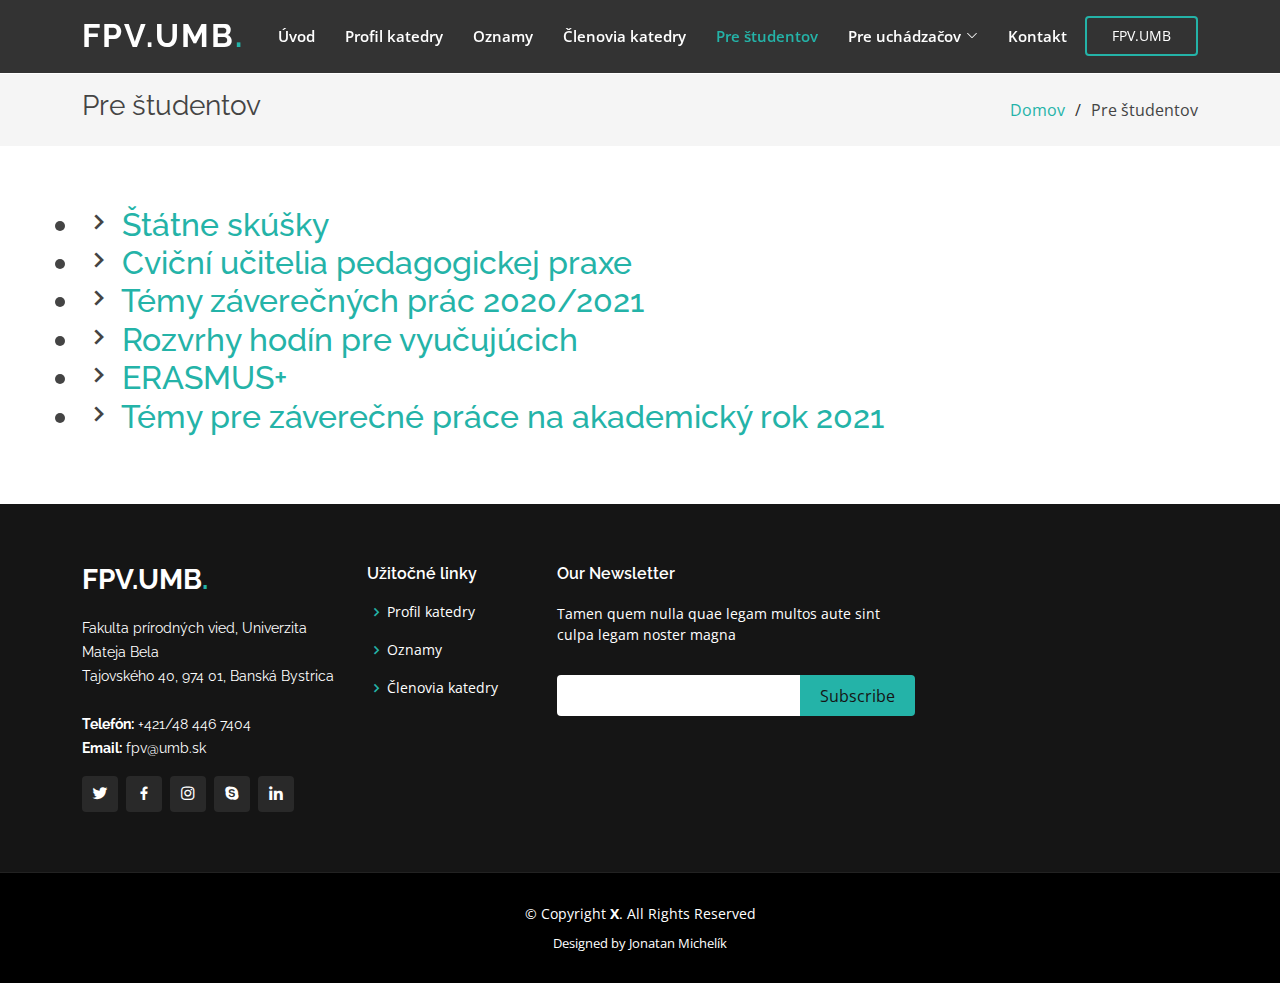
<file: pre-studentov.html>
<!DOCTYPE html>
<html lang="en">

<head>
  <meta charset="utf-8">
  <meta content="width=device-width, initial-scale=1.0" name="viewport">

  <title>Pre študentov</title>
  <meta content="" name="description">
  <meta content="" name="keywords">

  <!-- Favicons -->
  <link href="assets/img/logoFpv.png" rel="icon">
  <link href="assets/img/apple-touch-icon.png" rel="apple-touch-icon">

  <!-- Google Fonts -->
  <link href="https://fonts.googleapis.com/css?family=Open+Sans:300,300i,400,400i,600,600i,700,700i|Raleway:300,300i,400,400i,500,500i,600,600i,700,700i|Poppins:300,300i,400,400i,500,500i,600,600i,700,700i" rel="stylesheet">

  <!-- Vendor CSS Files -->
  <link href="assets/vendor/aos/aos.css" rel="stylesheet">
  <link href="assets/vendor/bootstrap/css/bootstrap.min.css" rel="stylesheet">
  <link href="assets/vendor/bootstrap-icons/bootstrap-icons.css" rel="stylesheet">
  <link href="assets/vendor/boxicons/css/boxicons.min.css" rel="stylesheet">
  <link href="assets/vendor/glightbox/css/glightbox.min.css" rel="stylesheet">
  <link href="assets/vendor/remixicon/remixicon.css" rel="stylesheet">
  <link href="assets/vendor/swiper/swiper-bundle.min.css" rel="stylesheet">

  <!-- Template Main CSS File -->
  <link href="assets/css/style.css" rel="stylesheet">

  <!-- =======================================================
  * Template Name: Gp - v4.1.0
  * Template URL: https://bootstrapmade.com/gp-free-multipurpose-html-bootstrap-template/
  * Author: BootstrapMade.com
  * License: https://bootstrapmade.com/license/
  ======================================================== -->
</head>

<body>

  <!-- ======= Header ======= -->
  <header id="header" class="fixed-top header-inner-pages">
    <div class="container d-flex align-items-center justify-content-lg-between">

      <h1 class="logo me-auto me-lg-0"><a href="katedra-informatiky.html">fpv.umb<span>.</span></a></h1>
      <!-- Uncomment below if you prefer to use an image logo -->
      <!-- <a href="katedra-informatiky.html" class="logo me-auto me-lg-0"><img src="assets/img/logo.png" alt="" class="img-fluid"></a>-->

      <nav id="navbar" class="navbar order-last order-lg-0">
        <ul>
          <li><a class="nav-link scrollto" href="katedra-informatiky.html">Úvod</a></li>
          <li><a class="nav-link scrollto" href="#profil">Profil katedry</a></li>
          <li><a class="nav-link scrollto" href="#announcements">Oznamy</a></li>
          <li><a class="nav-link scrollto" href="#staff">Členovia katedry</a></li>
          <li><a class="active" href="pre-studentov.html">Pre študentov</a></li>
          <li class="dropdown"><a href="#"><span>Pre uchádzačov</span> <i class="bi bi-chevron-down"></i></a>
            <ul>
              <li><a href="#">Prečo študovať informatiku u nás?</a></li>
              <li class="dropdown"><a href="#"><span>Štúdium na Katedre informatiky</span> <i class="bi bi-chevron-right"></i></a>
                <ul>
                  <li><a href="https://www.fpv.umb.sk/katedry/katedra-informatiky/vybavenie-katedry/">Vybavenie katedry</a></li>
                  <li><a href="https://www.fpv.umb.sk/katedry/katedra-informatiky/spolupraca-s-firmami-3783/spolupraca-s-firmami.html">Spolupráca s firmami</a></li>
                </ul>
              </li>
              <li><a href="#">Výskum na katedre informatiky</a></li>
              <li><a href="#">Informácie o možnostiach štúdia na katedre</a></li>
              <li><a href="#">Prečo študovať informatiku u nás?</a></li>
            </ul>
          </li>
          <li><a class="nav-link scrollto" href="#contact">Kontakt</a></li>       
         </ul>
        <i class="bi bi-list mobile-nav-toggle"></i>
      </nav><!-- .navbar -->

      <a href="https://www.fpv.umb.sk/" class="get-started-btn scrollto">FPV.UMB</a>

    </div>
  </header><!-- End Header -->

  <main id="main">

    <!-- ======= Breadcrumbs ======= -->
    <section class="breadcrumbs">
      <div class="container">

        <div class="d-flex justify-content-between align-items-center">
          <h2>Pre študentov</h2>
          <ol>
            <li><a href="katedra-informatiky.html">Domov</a></li>
            <li>Pre študentov</li>
          </ol>
        </div>

      </div>
    </section><!-- End Breadcrumbs -->

    <section class="inner-page">
      <div class="container">
        <h2>
          <li><i class="bx bx-chevron-right"></i> <a href="#">Štátne skúšky</a></li>
          <li><i class="bx bx-chevron-right"></i> <a href="#">Cviční učitelia pedagogickej praxe</a></li>
          <li><i class="bx bx-chevron-right"></i> <a href="#">Témy záverečných prác 2020/2021</a></li>
          <li><i class="bx bx-chevron-right"></i> <a href="#">Rozvrhy hodín pre vyučujúcich</a></li>
          <li><i class="bx bx-chevron-right"></i> <a href="#">ERASMUS+</a></li>
          <li><i class="bx bx-chevron-right"></i> <a href="#">Témy pre záverečné práce na akademický rok 2021</a></li>
        </h2>
        </div>
    </section>

  </main><!-- End #main -->

 <!-- ======= Footer ======= -->
 <footer id="footer">
  <div class="footer-top">
    <div class="container">
      <div class="row">

        <div class="col-lg-3 col-md-6">
          <div class="footer-info">
            <h3>fpv.umb<span>.</span></h3>
            <p>
              Fakulta prírodných vied, Univerzita Mateja Bela<br>
              Tajovského 40, 974 01, Banská Bystrica<br><br>
              <strong>Telefón:</strong> +421/48 446 7404<br>
              <strong>Email:</strong> fpv@umb.sk<br>
            </p>
            <div class="social-links mt-3">
              <a href="#" class="twitter"><i class="bx bxl-twitter"></i></a>
              <a href="#" class="facebook"><i class="bx bxl-facebook"></i></a>
              <a href="#" class="instagram"><i class="bx bxl-instagram"></i></a>
              <a href="#" class="google-plus"><i class="bx bxl-skype"></i></a>
              <a href="#" class="linkedin"><i class="bx bxl-linkedin"></i></a>
            </div>
          </div>
        </div>

        <div class="col-lg-2 col-md-6 footer-links">
          <h4>Užitočné linky</h4>
          <ul>
            <li><i class="bx bx-chevron-right"></i> <a href="#">Profil katedry</a></li>
            <li><i class="bx bx-chevron-right"></i> <a href="#">Oznamy</a></li>
            <li><i class="bx bx-chevron-right"></i> <a href="#">Členovia katedry</a></li>
          </ul>
        </div>

        <div class="col-lg-4 col-md-6 footer-newsletter">
          <h4>Our Newsletter</h4>
          <p>Tamen quem nulla quae legam multos aute sint culpa legam noster magna</p>
          <form action="" method="post">
            <input type="email" name="email"><input type="submit" value="Subscribe">
          </form>

        </div>

      </div>
    </div>
  </div>

  <div class="container">
    <div class="copyright">
      &copy; Copyright <strong><span>X</span></strong>. All Rights Reserved
    </div>
    <div class="credits">
           Designed by Jonatan Michelík</a>
    </div>
  </div>
</footer><!-- End Footer -->

  <div id="preloader"></div>
  <a href="#" class="back-to-top d-flex align-items-center justify-content-center"><i class="bi bi-arrow-up-short"></i></a>

  <!-- Vendor JS Files -->
  <script src="assets/vendor/aos/aos.js"></script>
  <script src="assets/vendor/bootstrap/js/bootstrap.bundle.min.js"></script>
  <script src="assets/vendor/glightbox/js/glightbox.min.js"></script>
  <script src="assets/vendor/isotope-layout/isotope.pkgd.min.js"></script>
  <script src="assets/vendor/php-email-form/validate.js"></script>
  <script src="assets/vendor/purecounter/purecounter.js"></script>
  <script src="assets/vendor/swiper/swiper-bundle.min.js"></script>

  <!-- Template Main JS File -->
  <script src="assets/js/main.js"></script>

</body>

</html>
</file>
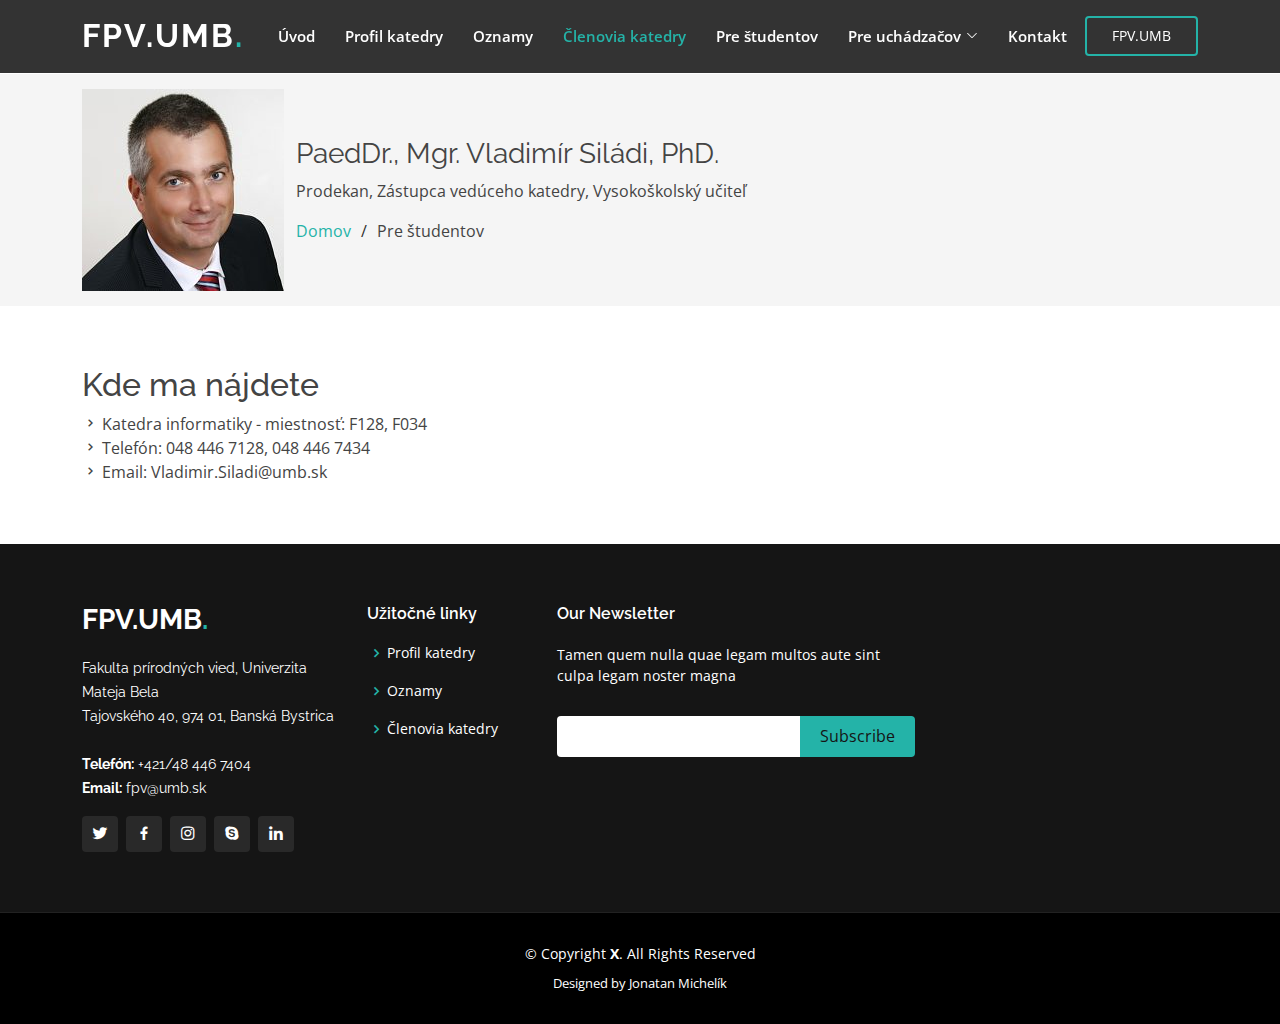
<file: siladi.html>
<!DOCTYPE html>
<html lang="en">

<head>
  <meta charset="utf-8">
  <meta content="width=device-width, initial-scale=1.0" name="viewport">

  <title>PaedDr., Mgr. Vladimír Siládi, PhD.</title>
  <meta content="" name="description">
  <meta content="" name="keywords">

  <!-- Favicons -->
  <link href="assets/img/logoFpv.png" rel="icon">
  <link href="assets/img/apple-touch-icon.png" rel="apple-touch-icon">

  <!-- Google Fonts -->
  <link href="https://fonts.googleapis.com/css?family=Open+Sans:300,300i,400,400i,600,600i,700,700i|Raleway:300,300i,400,400i,500,500i,600,600i,700,700i|Poppins:300,300i,400,400i,500,500i,600,600i,700,700i" rel="stylesheet">

  <!-- Vendor CSS Files -->
  <link href="assets/vendor/aos/aos.css" rel="stylesheet">
  <link href="assets/vendor/bootstrap/css/bootstrap.min.css" rel="stylesheet">
  <link href="assets/vendor/bootstrap-icons/bootstrap-icons.css" rel="stylesheet">
  <link href="assets/vendor/boxicons/css/boxicons.min.css" rel="stylesheet">
  <link href="assets/vendor/glightbox/css/glightbox.min.css" rel="stylesheet">
  <link href="assets/vendor/remixicon/remixicon.css" rel="stylesheet">
  <link href="assets/vendor/swiper/swiper-bundle.min.css" rel="stylesheet">

  <!-- Template Main CSS File -->
  <link href="assets/css/style.css" rel="stylesheet">

  <!-- =======================================================
  * Template Name: Gp - v4.1.0
  * Template URL: https://bootstrapmade.com/gp-free-multipurpose-html-bootstrap-template/
  * Author: BootstrapMade.com
  * License: https://bootstrapmade.com/license/
  ======================================================== -->
</head>

<body>

  <!-- ======= Header ======= -->
  <header id="header" class="fixed-top header-inner-pages">
    <div class="container d-flex align-items-center justify-content-lg-between">

      <h1 class="logo me-auto me-lg-0"><a href="katedra-informatiky.html">fpv.umb<span>.</span></a></h1>
      <!-- Uncomment below if you prefer to use an image logo -->
      <!-- <a href="katedra-informatiky.html" class="logo me-auto me-lg-0"><img src="assets/img/logo.png" alt="" class="img-fluid"></a>-->

      <nav id="navbar" class="navbar order-last order-lg-0">
        <ul>
          <li><a class="nav-link scrollto" href="katedra-informatiky.html">Úvod</a></li>
          <li><a class="nav-link scrollto" href="#profil">Profil katedry</a></li>
          <li><a class="nav-link scrollto" href="#announcements">Oznamy</a></li>
          <li><a class="nav-link scrollto active" href="#staff">Členovia katedry</a></li>
          <li><a href="pre-studentov.html">Pre študentov</a></li>
          <li class="dropdown"><a href="#"><span>Pre uchádzačov</span> <i class="bi bi-chevron-down"></i></a>
            <ul>
              <li><a href="#">Prečo študovať informatiku u nás?</a></li>
              <li class="dropdown"><a href="#"><span>Štúdium na Katedre informatiky</span> <i class="bi bi-chevron-right"></i></a>
                <ul>
                  <li><a href="https://www.fpv.umb.sk/katedry/katedra-informatiky/vybavenie-katedry/">Vybavenie katedry</a></li>
                  <li><a href="https://www.fpv.umb.sk/katedry/katedra-informatiky/spolupraca-s-firmami-3783/spolupraca-s-firmami.html">Spolupráca s firmami</a></li>
                </ul>
              </li>
              <li><a href="#">Výskum na katedre informatiky</a></li>
              <li><a href="#">Informácie o možnostiach štúdia na katedre</a></li>
              <li><a href="#">Prečo študovať informatiku u nás?</a></li>
            </ul>
          </li>
          <li><a class="nav-link scrollto" href="#contact">Kontakt</a></li>       
         </ul>
        <i class="bi bi-list mobile-nav-toggle"></i>
      </nav><!-- .navbar -->

      <a href="https://www.fpv.umb.sk/" class="get-started-btn scrollto">FPV.UMB</a>

    </div>
  </header><!-- End Header -->

  <main id="main">

    <!-- ======= Breadcrumbs ======= -->
    <section class="breadcrumbs">
      <div class="container">

        <div class="d-flex justify-content-between align-items-center">
          <div class="icon"><img src="assets/img/siladi.jpg"></img></div>
          <div class="container">
            <div class="row">
              <h2>PaedDr., Mgr. Vladimír Siládi, PhD.</h2>
            </div>
            <div class="row">  
              <p>Prodekan, Zástupca vedúceho katedry, Vysokoškolský učiteľ</p>
            </div> 
            <ol>
              <li><a href="katedra-informatiky.html">Domov</a></li>
              <li>Pre študentov</li>
            </ol> 
          </div>
          </div>
        </div>

      </div>
    </section><!-- End Breadcrumbs -->

    <section class="inner-page">
      <div class="container">
        <div class="conatiner">
        <h2>Kde ma nájdete</h2>
        </div>
         <div class="conatiner">
          <i class="bx bx-chevron-right"></i> Katedra informatiky - miestnosť: F128, F034<br></a>
          <i class="bx bx-chevron-right"></i> Telefón: 048 446 7128, 048 446 7434<br></a>
          <i class="bx bx-chevron-right"></i> Email: Vladimir.Siladi@umb.sk<br></a>
          </div>
        </h2>
       </div>
    </section>

  </main><!-- End #main -->

 <!-- ======= Footer ======= -->
 <footer id="footer">
  <div class="footer-top">
    <div class="container">
      <div class="row">

        <div class="col-lg-3 col-md-6">
          <div class="footer-info">
            <h3>fpv.umb<span>.</span></h3>
            <p>
              Fakulta prírodných vied, Univerzita Mateja Bela<br>
              Tajovského 40, 974 01, Banská Bystrica<br><br>
              <strong>Telefón:</strong> +421/48 446 7404<br>
              <strong>Email:</strong> fpv@umb.sk<br>
            </p>
            <div class="social-links mt-3">
              <a href="#" class="twitter"><i class="bx bxl-twitter"></i></a>
              <a href="#" class="facebook"><i class="bx bxl-facebook"></i></a>
              <a href="#" class="instagram"><i class="bx bxl-instagram"></i></a>
              <a href="#" class="google-plus"><i class="bx bxl-skype"></i></a>
              <a href="#" class="linkedin"><i class="bx bxl-linkedin"></i></a>
            </div>
          </div>
        </div>

        <div class="col-lg-2 col-md-6 footer-links">
          <h4>Užitočné linky</h4>
          <ul>
            <li><i class="bx bx-chevron-right"></i> <a href="#">Profil katedry</a></li>
            <li><i class="bx bx-chevron-right"></i> <a href="#">Oznamy</a></li>
            <li><i class="bx bx-chevron-right"></i> <a href="#">Členovia katedry</a></li>
          </ul>
        </div>

        <div class="col-lg-4 col-md-6 footer-newsletter">
          <h4>Our Newsletter</h4>
          <p>Tamen quem nulla quae legam multos aute sint culpa legam noster magna</p>
          <form action="" method="post">
            <input type="email" name="email"><input type="submit" value="Subscribe">
          </form>

        </div>

      </div>
    </div>
  </div>

  <div class="container">
    <div class="copyright">
      &copy; Copyright <strong><span>X</span></strong>. All Rights Reserved
    </div>
    <div class="credits">
           Designed by Jonatan Michelík</a>
    </div>
  </div>
</footer><!-- End Footer -->

  <div id="preloader"></div>
  <a href="#" class="back-to-top d-flex align-items-center justify-content-center"><i class="bi bi-arrow-up-short"></i></a>

  <!-- Vendor JS Files -->
  <script src="assets/vendor/aos/aos.js"></script>
  <script src="assets/vendor/bootstrap/js/bootstrap.bundle.min.js"></script>
  <script src="assets/vendor/glightbox/js/glightbox.min.js"></script>
  <script src="assets/vendor/isotope-layout/isotope.pkgd.min.js"></script>
  <script src="assets/vendor/php-email-form/validate.js"></script>
  <script src="assets/vendor/purecounter/purecounter.js"></script>
  <script src="assets/vendor/swiper/swiper-bundle.min.js"></script>

  <!-- Template Main JS File -->
  <script src="assets/js/main.js"></script>

</body>

</html>
</file>
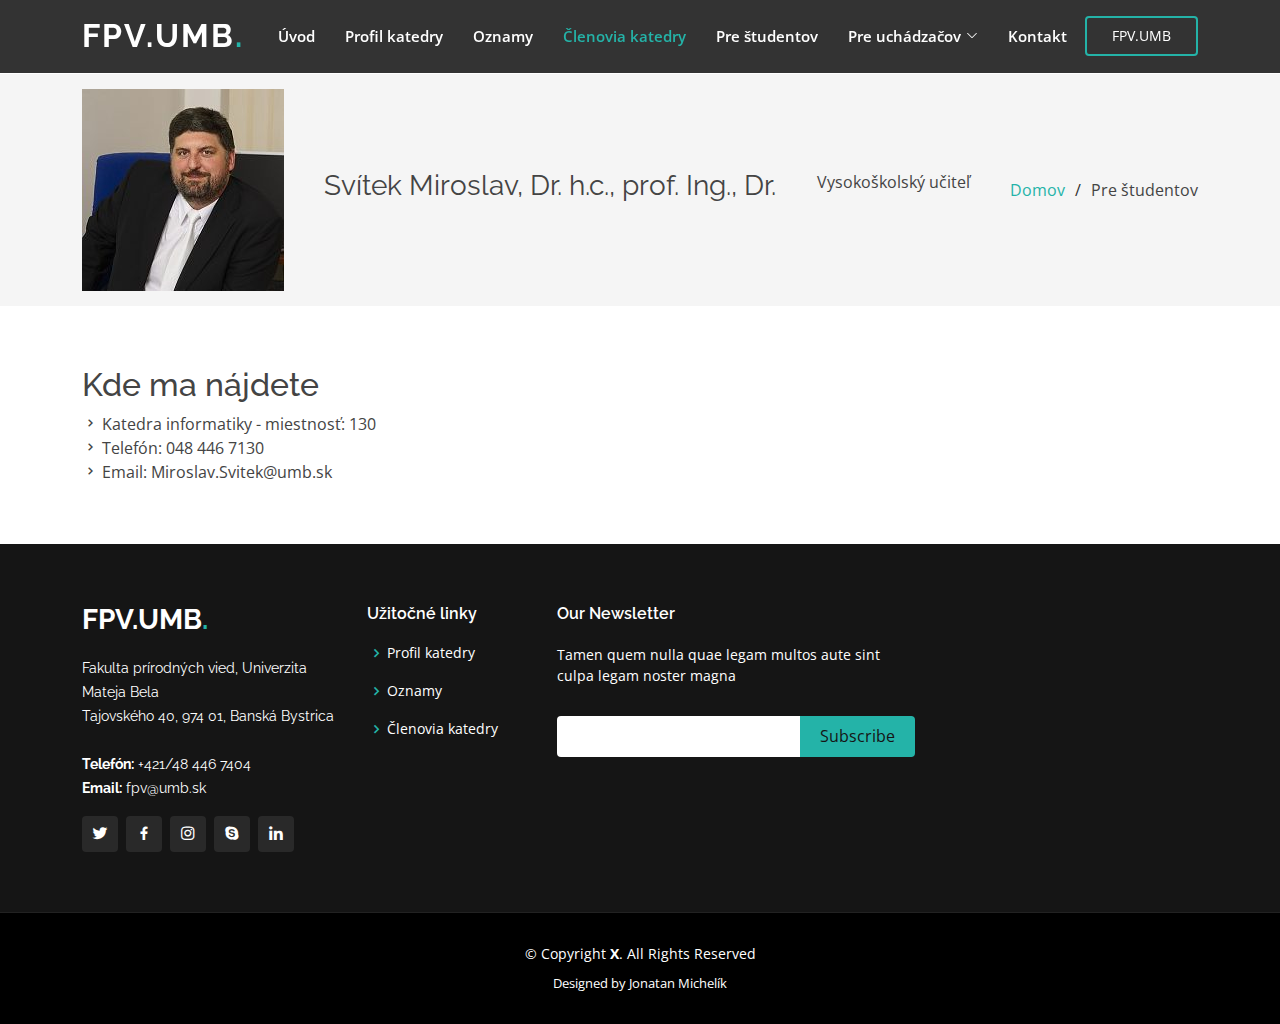
<file: svitek.html>
<!DOCTYPE html>
<html lang="en">

<head>
  <meta charset="utf-8">
  <meta content="width=device-width, initial-scale=1.0" name="viewport">

  <title>Svítek Miroslav, Dr. h.c., prof. Ing., Dr.</title>
  <meta content="" name="description">
  <meta content="" name="keywords">

  <!-- Favicons -->
  <link href="assets/img/logoFpv.png" rel="icon">
  <link href="assets/img/logoFpv.png" rel="apple-touch-icon">

  <!-- Google Fonts -->
  <link href="https://fonts.googleapis.com/css?family=Open+Sans:300,300i,400,400i,600,600i,700,700i|Raleway:300,300i,400,400i,500,500i,600,600i,700,700i|Poppins:300,300i,400,400i,500,500i,600,600i,700,700i" rel="stylesheet">

  <!-- Vendor CSS Files -->
  <link href="assets/vendor/aos/aos.css" rel="stylesheet">
  <link href="assets/vendor/bootstrap/css/bootstrap.min.css" rel="stylesheet">
  <link href="assets/vendor/bootstrap-icons/bootstrap-icons.css" rel="stylesheet">
  <link href="assets/vendor/boxicons/css/boxicons.min.css" rel="stylesheet">
  <link href="assets/vendor/glightbox/css/glightbox.min.css" rel="stylesheet">
  <link href="assets/vendor/remixicon/remixicon.css" rel="stylesheet">
  <link href="assets/vendor/swiper/swiper-bundle.min.css" rel="stylesheet">

  <!-- Template Main CSS File -->
  <link href="assets/css/style.css" rel="stylesheet">

  <!-- =======================================================
  * Template Name: Gp - v4.1.0
  * Template URL: https://bootstrapmade.com/gp-free-multipurpose-html-bootstrap-template/
  * Author: BootstrapMade.com
  * License: https://bootstrapmade.com/license/
  ======================================================== -->
</head>

<body>

  <!-- ======= Header ======= -->
  <header id="header" class="fixed-top header-inner-pages">
    <div class="container d-flex align-items-center justify-content-lg-between">

      <h1 class="logo me-auto me-lg-0"><a href="katedra-informatiky.html">fpv.umb<span>.</span></a></h1>
      <!-- Uncomment below if you prefer to use an image logo -->
      <!-- <a href="katedra-informatiky.html" class="logo me-auto me-lg-0"><img src="assets/img/logo.png" alt="" class="img-fluid"></a>-->

      <nav id="navbar" class="navbar order-last order-lg-0">
        <ul>
          <li><a class="nav-link scrollto" href="katedra-informatiky.html">Úvod</a></li>
          <li><a class="nav-link scrollto" href="#profil">Profil katedry</a></li>
          <li><a class="nav-link scrollto" href="#announcements">Oznamy</a></li>
          <li><a class="nav-link scrollto active" href="#staff">Členovia katedry</a></li>
          <li><a href="pre-studentov.html">Pre študentov</a></li>
          <li class="dropdown"><a href="#"><span>Pre uchádzačov</span> <i class="bi bi-chevron-down"></i></a>
            <ul>
              <li><a href="#">Prečo študovať informatiku u nás?</a></li>
              <li class="dropdown"><a href="#"><span>Štúdium na Katedre informatiky</span> <i class="bi bi-chevron-right"></i></a>
                <ul>
                  <li><a href="https://www.fpv.umb.sk/katedry/katedra-informatiky/vybavenie-katedry/">Vybavenie katedry</a></li>
                  <li><a href="https://www.fpv.umb.sk/katedry/katedra-informatiky/spolupraca-s-firmami-3783/spolupraca-s-firmami.html">Spolupráca s firmami</a></li>
                </ul>
              </li>
              <li><a href="#">Výskum na katedre informatiky</a></li>
              <li><a href="#">Informácie o možnostiach štúdia na katedre</a></li>
              <li><a href="#">Prečo študovať informatiku u nás?</a></li>
            </ul>
          </li>
          <li><a class="nav-link scrollto" href="#contact">Kontakt</a></li>       
         </ul>
        <i class="bi bi-list mobile-nav-toggle"></i>
      </nav><!-- .navbar -->

      <a href="https://www.fpv.umb.sk/" class="get-started-btn scrollto">FPV.UMB</a>

    </div>
  </header><!-- End Header -->

  <main id="main">

    <!-- ======= Breadcrumbs ======= -->
    <section class="breadcrumbs">
      <div class="container">

        <div class="d-flex justify-content-between align-items-center">
          <div class="icon"><img src="assets/img/svitek.jpg"></img></div>
          <h2>Svítek Miroslav, Dr. h.c., prof. Ing., Dr.</h2>
          <p>Vysokoškolský učiteľ</p>
          <ol>
            <li><a href="katedra-informatiky.html">Domov</a></li>
            <li>Pre študentov</li>
          </ol>
        </div>

      </div>
    </section><!-- End Breadcrumbs -->

    <section class="inner-page">
      <div class="container">
        <div class="conatiner">
        <h2>Kde ma nájdete</h2>
        </div>
         <div class="conatiner">
          <i class="bx bx-chevron-right"></i> Katedra informatiky - miestnosť: 130<br></a>
          <i class="bx bx-chevron-right"></i> Telefón: 048 446 7130<br></a>
          <i class="bx bx-chevron-right"></i> Email: Miroslav.Svitek@umb.sk<br></a>
          </div>
        </h2>
       </div>
    </section>

  </main><!-- End #main -->

 <!-- ======= Footer ======= -->
 <footer id="footer">
  <div class="footer-top">
    <div class="container">
      <div class="row">

        <div class="col-lg-3 col-md-6">
          <div class="footer-info">
            <h3>fpv.umb<span>.</span></h3>
            <p>
              Fakulta prírodných vied, Univerzita Mateja Bela<br>
              Tajovského 40, 974 01, Banská Bystrica<br><br>
              <strong>Telefón:</strong> +421/48 446 7404<br>
              <strong>Email:</strong> fpv@umb.sk<br>
            </p>
            <div class="social-links mt-3">
              <a href="#" class="twitter"><i class="bx bxl-twitter"></i></a>
              <a href="#" class="facebook"><i class="bx bxl-facebook"></i></a>
              <a href="#" class="instagram"><i class="bx bxl-instagram"></i></a>
              <a href="#" class="google-plus"><i class="bx bxl-skype"></i></a>
              <a href="#" class="linkedin"><i class="bx bxl-linkedin"></i></a>
            </div>
          </div>
        </div>

        <div class="col-lg-2 col-md-6 footer-links">
          <h4>Užitočné linky</h4>
          <ul>
            <li><i class="bx bx-chevron-right"></i> <a href="#">Profil katedry</a></li>
            <li><i class="bx bx-chevron-right"></i> <a href="#">Oznamy</a></li>
            <li><i class="bx bx-chevron-right"></i> <a href="#">Členovia katedry</a></li>
          </ul>
        </div>

        <div class="col-lg-4 col-md-6 footer-newsletter">
          <h4>Our Newsletter</h4>
          <p>Tamen quem nulla quae legam multos aute sint culpa legam noster magna</p>
          <form action="" method="post">
            <input type="email" name="email"><input type="submit" value="Subscribe">
          </form>

        </div>

      </div>
    </div>
  </div>

  <div class="container">
    <div class="copyright">
      &copy; Copyright <strong><span>X</span></strong>. All Rights Reserved
    </div>
    <div class="credits">
           Designed by Jonatan Michelík</a>
    </div>
  </div>
</footer><!-- End Footer -->

  <div id="preloader"></div>
  <a href="#" class="back-to-top d-flex align-items-center justify-content-center"><i class="bi bi-arrow-up-short"></i></a>

  <!-- Vendor JS Files -->
  <script src="assets/vendor/aos/aos.js"></script>
  <script src="assets/vendor/bootstrap/js/bootstrap.bundle.min.js"></script>
  <script src="assets/vendor/glightbox/js/glightbox.min.js"></script>
  <script src="assets/vendor/isotope-layout/isotope.pkgd.min.js"></script>
  <script src="assets/vendor/php-email-form/validate.js"></script>
  <script src="assets/vendor/purecounter/purecounter.js"></script>
  <script src="assets/vendor/swiper/swiper-bundle.min.js"></script>

  <!-- Template Main JS File -->
  <script src="assets/js/main.js"></script>

</body>

</html>
</file>
<file: assets/css/style.css>
/**
* Template Name: Gp - v4.1.0
* Template URL: https://bootstrapmade.com/gp-free-multipurpose-html-bootstrap-template/
* Author: BootstrapMade.com
* License: https://bootstrapmade.com/license/
*/

/*--------------------------------------------------------------
# General
--------------------------------------------------------------*/
body {
  font-family: "Open Sans", sans-serif;
  color: #444444;
}

a {
  color: #24B3A8;
  text-decoration: none;
}

a:hover {
  color: #1D8D84;
  text-decoration: none;
}

h1, h2, h3, h4, h5, h6 {
  font-family: "Raleway", sans-serif;
}

/*--------------------------------------------------------------
# Back to top button
--------------------------------------------------------------*/
.back-to-top {
  position: fixed;
  visibility: hidden;
  opacity: 0;
  right: 15px;
  bottom: 15px;
  z-index: 996;
  background: #24B3A8;
  width: 40px;
  height: 40px;
  border-radius: 4px;
  transition: all 0.4s;
}

.back-to-top i {
  font-size: 28px;
  color: #151515;
  line-height: 0;
}

.back-to-top:hover {
  background: #151515;
}

.back-to-top:hover i {
  color: #24B3A8;
}

.back-to-top.active {
  visibility: visible;
  opacity: 1;
}

/*--------------------------------------------------------------
# Preloader
--------------------------------------------------------------*/
#preloader {
  position: fixed;
  top: 0;
  left: 0;
  right: 0;
  bottom: 0;
  z-index: 9999;
  overflow: hidden;
  background: #151515;
}

#preloader:before {
  content: "";
  position: fixed;
  top: calc(50% - 0px);
  left: calc(50% - 30px);
  border: 6px solid #24B3A8;
  border-top-color: #151515;
  border-bottom-color: #151515;
  border-radius: 50%;
  width: 60px;
  height: 60px;
  -webkit-animation: animate-preloader 1s linear infinite;
  animation: animate-preloader 1s linear infinite;
}

@-webkit-keyframes animate-preloader {
  0% {
    transform: rotate(0deg);
  }
  100% {
    transform: rotate(360deg);
  }
}

@keyframes animate-preloader {
  0% {
    transform: rotate(0deg);
  }
  100% {
    transform: rotate(360deg);
  }
}

/*--------------------------------------------------------------
# Disable aos animation delay on mobile devices
--------------------------------------------------------------*/
@media screen and (max-width: 768px) {
  [data-aos-delay] {
    transition-delay: 0 !important;
  }
}

/*--------------------------------------------------------------
# Header
--------------------------------------------------------------*/
#header {
  transition: all 0.5s;
  z-index: 997;
  padding: 15px 0;
}

#header.header-scrolled, #header.header-inner-pages {
  background: rgba(0, 0, 0, 0.8);
}

#header .logo {
  font-size: 32px;
  margin: 0;
  padding: 0;
  line-height: 1;
  font-weight: 700;
  letter-spacing: 2px;
  text-transform: uppercase;
}

#header .logo a {
  color: #fff;
}

#header .logo a span {
  color: #24B3A8;
}

#header .logo img {
  max-height: 40px;
}

/*--------------------------------------------------------------
#  Get Startet Button
--------------------------------------------------------------*/
.get-started-btn {
  color: #fff;
  border-radius: 4px;
  padding: 7px 25px 8px 25px;
  margin-left: 15px;
  white-space: nowrap;
  transition: 0.3s;
  font-size: 14px;
  display: inline-block;
  border: 2px solid #24B3A8;
}

.get-started-btn:hover {
  background: #24B3A8;
  color: #343a40;
}

@media (max-width: 992px) {
  .get-started-btn {
    padding: 7px 20px 8px 20px;
    margin-right: 15px;
  }
}

/*--------------------------------------------------------------
# Navigation Menu
--------------------------------------------------------------*/
/**
* Desktop Navigation 
*/
.navbar {
  padding: 0;
}

.navbar ul {
  margin: 0;
  padding: 0;
  display: flex;
  list-style: none;
  align-items: center;
}

.navbar li {
  position: relative;
}

.navbar a {
  display: flex;
  align-items: center;
  justify-content: space-between;
  padding: 10px 0 10px 30px;
  font-size: 15px;
  font-weight: 600;
  color: #fff;
  white-space: nowrap;
  transition: 0.3s;
}

.navbar a i {
  font-size: 12px;
  line-height: 0;
  margin-left: 5px;
}

.navbar a:hover, .navbar .active, .navbar li:hover > a {
  color: #24B3A8;
}

.navbar .dropdown ul {
  display: block;
  position: absolute;
  left: 14px;
  top: calc(100% + 30px);
  margin: 0;
  padding: 10px 0;
  z-index: 99;
  opacity: 0;
  visibility: hidden;
  background: #fff;
  box-shadow: 0px 0px 30px rgba(127, 137, 161, 0.25);
  transition: 0.3s;
}

.navbar .dropdown ul li {
  min-width: 200px;
}

.navbar .dropdown ul a {
  padding: 10px 20px;
  font-size: 14px;
  text-transform: none;
  color: #151515;
  font-weight: 400;
}

.navbar .dropdown ul a i {
  font-size: 12px;
}

.navbar .dropdown ul a:hover, .navbar .dropdown ul .active:hover, .navbar .dropdown ul li:hover > a {
  background-color: #24B3A8;
}

.navbar .dropdown:hover > ul {
  opacity: 1;
  top: 100%;
  visibility: visible;
}

.navbar .dropdown .dropdown ul {
  top: 0;
  left: calc(100% - 30px);
  visibility: hidden;
}

.navbar .dropdown .dropdown:hover > ul {
  opacity: 1;
  top: 0;
  left: 100%;
  visibility: visible;
}

@media (max-width: 1366px) {
  .navbar .dropdown .dropdown ul {
    left: -90%;
  }
  .navbar .dropdown .dropdown:hover > ul {
    left: -100%;
  }
}

/**
* Mobile Navigation 
*/
.mobile-nav-toggle {
  color: #fff;
  font-size: 28px;
  cursor: pointer;
  display: none;
  line-height: 0;
  transition: 0.5s;
}

@media (max-width: 991px) {
  .mobile-nav-toggle {
    display: block;
  }
  .navbar ul {
    display: none;
  }
}

.navbar-mobile {
  position: fixed;
  overflow: hidden;
  top: 0;
  right: 0;
  left: 0;
  bottom: 0;
  background: rgba(0, 0, 0, 0.9);
  transition: 0.3s;
  z-index: 999;
}

.navbar-mobile .mobile-nav-toggle {
  position: absolute;
  top: 15px;
  right: 15px;
}

.navbar-mobile ul {
  display: block;
  position: absolute;
  top: 55px;
  right: 15px;
  bottom: 15px;
  left: 15px;
  padding: 10px 0;
  background-color: #fff;
  overflow-y: auto;
  transition: 0.3s;
}

.navbar-mobile a {
  padding: 10px 20px;
  font-size: 15px;
  color: #151515;
}

.navbar-mobile a:hover, .navbar-mobile .active, .navbar-mobile li:hover > a {
  color: #151515;
  background-color: #24B3A8;
}

.navbar-mobile .getstarted {
  margin: 15px;
}

.navbar-mobile .dropdown ul {
  position: static;
  display: none;
  margin: 10px 20px;
  padding: 10px 0;
  z-index: 99;
  opacity: 1;
  visibility: visible;
  background: #fff;
  box-shadow: 0px 0px 30px rgba(127, 137, 161, 0.25);
}

.navbar-mobile .dropdown ul li {
  min-width: 200px;
}

.navbar-mobile .dropdown ul a {
  padding: 10px 20px;
  color: #151515;
}

.navbar-mobile .dropdown ul a i {
  font-size: 12px;
}

.navbar-mobile .dropdown ul a:hover, .navbar-mobile .dropdown ul .active:hover, .navbar-mobile .dropdown ul li:hover > a {
  background-color: #24B3A8;
}

.navbar-mobile .dropdown > .dropdown-active {
  display: block;
}

/*--------------------------------------------------------------
# uvod Section
--------------------------------------------------------------*/
#uvod {
  width: 100%;
  height: 100vh;
  background: url("../img/computerscience.jpg") top center;
  background-size: cover;
  position: relative;
}

#uvod:before {
  content: "";
  background: rgba(0, 0, 0, 0.6);
  position: absolute;
  bottom: 0;
  top: 0;
  left: 0;
  right: 0;
}

#uvod .container {
  position: relative;
  padding-top: 74px;
  text-align: center;
}

#uvod h1 {
  margin: 0;
  font-size: 56px;
  font-weight: 700;
  line-height: 64px;
  color: #fff;
  font-family: "Poppins", sans-serif;
}

#uvod h1 span {
  color: #24B3A8;
}

#uvod h2 {
  color: rgba(255, 255, 255, 0.9);
  margin: 10px 0 0 0;
  font-size: 24px;
}

#uvod .icon-box {
  padding: 30px 20px;
  transition: ease-in-out 0.3s;
  border: 1px solid rgba(255, 255, 255, 0.3);
  height: 100%;
  text-align: center;
}

#uvod .icon-box i {
  font-size: 32px;
  line-height: 1;
  color: #24B3A8;
}

#uvod .icon-box h3 {
  font-weight: 700;
  margin: 10px 0 0 0;
  padding: 0;
  line-height: 1;
  font-size: 20px;
  line-height: 26px;
}

#uvod .icon-box h3 a {
  color: #fff;
  transition: ease-in-out 0.3s;
}

#uvod .icon-box h3 a:hover {
  color: #24B3A8;
}

#uvod .icon-box:hover {
  border-color: #24B3A8;
}

@media (min-width: 1024px) {
  #uvod {
    background-attachment: fixed;
  }
}

@media (max-width: 768px) {
  #uvod {
    height: auto;
  }
  #uvod h1 {
    font-size: 28px;
    line-height: 36px;
  }
  #uvod h2 {
    font-size: 20px;
    line-height: 24px;
  }
}

/*--------------------------------------------------------------
# Sections General
--------------------------------------------------------------*/
section {
  padding: 60px 0;
  overflow: hidden;
}

.section-title {
  padding-bottom: 40px;
}

.section-title h2 {
  font-size: 14px;
  font-weight: 500;
  padding: 0;
  line-height: 1px;
  margin: 0 0 5px 0;
  letter-spacing: 2px;
  text-transform: uppercase;
  color: #aaaaaa;
  font-family: "Poppins", sans-serif;
}

.section-title h2::after {
  content: "";
  width: 120px;
  height: 1px;
  display: inline-block;
  background: #24B3A8;
  margin: 4px 10px;
}

.section-title p {
  margin: 0;
  margin: 0;
  font-size: 36px;
  font-weight: 700;
  text-transform: uppercase;
  font-family: "Poppins", sans-serif;
  color: #151515;
}

/*--------------------------------------------------------------
# profil
--------------------------------------------------------------*/
.profil .content h3 {
  font-weight: 700;
  font-size: 28px;
  font-family: "Poppins", sans-serif;
}

.profil .content ul {
  list-style: none;
  padding: 0;
}

.profil .content ul li {
  padding: 0 0 8px 26px;
  position: relative;
}

.profil .content ul i {
  position: absolute;
  font-size: 20px;
  left: 0;
  top: -3px;
  color: #24B3A8;
}

.profil .content p:last-child {
  margin-bottom: 0;
}

/*--------------------------------------------------------------
# announcements
--------------------------------------------------------------*/
.announcements {
  padding-top: 20px;
}

.announcements .icon-box {
  padding-left: 15px;
}

.announcements .icon-box h4 {
  font-size: 20px;
  font-weight: 700;
  margin: 5px 0 10px 60px;
}

.announcements .icon-box i {
  font-size: 48px;
  float: left;
  color: #24B3A8;
}

.announcements .icon-box p {
  font-size: 15px;
  color: #848484;
  margin-left: 60px;
}

.announcements .image {
  background-position: center center;
  background-repeat: no-repeat;
  background-size: cover;
  min-height: 400px;
}

/*--------------------------------------------------------------
# staff
--------------------------------------------------------------*/
.staff .icon-box {
  text-align: center;
  border: 1px solid #ebebeb;
  padding: 80px 20px;
  transition: all ease-in-out 0.3s;
  background: #fff;
}

.staff .icon-box .icon {
  margin: 0 auto;
  width: 64px;
  height: 64px;
  background: #24B3A8;
  border-radius: 4px;
  display: flex;
  align-items: center;
  justify-content: center;
  margin-bottom: 20px;
  transition: 0.3s;
}

.staff .icon-box .icon i {
  color: #151515;
  font-size: 28px;
  transition: ease-in-out 0.3s;
}

.staff .icon-box h4 {
  font-weight: 700;
  padding-bottom: 15px;
  font-size: 24px;
}

.staff .icon-box h4 a {
  line-height: 8;
  color: #151515;
  transition: ease-in-out 0.3s;
}

.staff .icon-box h4 a:hover {
  color: #24B3A8;
}

.staff .icon-box p {
  line-height: 24px;
  font-size: 14px;
  margin-bottom: 0;
}

.staff .icon-box:hover {
  border-color: #fff;
  box-shadow: 0px 0 25px 0 rgba(0, 0, 0, 0.1);
  transform: translateY(-10px);
}

/*--------------------------------------------------------------
# website
--------------------------------------------------------------*/
.website {
  background: linear-gradient(rgba(2, 2, 2, 0.5), rgba(0, 0, 0, 0.5)), url("../img/umb.jfif") fixed center center;
  background-size: cover;
  padding: 60px 0;
}

.website h3 {
  color: #fff;
  font-size: 28px;
  font-weight: 700;
}

.website p {
  color: #fff;
}

.website .website-btn {
  font-family: "Raleway", sans-serif;
  font-weight: 600;
  font-size: 16px;
  letter-spacing: 1px;
  display: inline-block;
  padding: 8px 28px;
  border-radius: 4px;
  transition: 0.5s;
  margin-top: 10px;
  border: 2px solid #fff;
  color: #fff;
}

.website .website-btn:hover {
  background: #24B3A8;
  border-color: #24B3A8;
  color: #151515;
}

/*--------------------------------------------------------------
# Portfolio
--------------------------------------------------------------*/
.portfolio .portfolio-item {
  margin-bottom: 30px;
}

.portfolio #portfolio-flters {
  padding: 0;
  margin: 0 auto 20px auto;
  list-style: none;
  text-align: center;
}

.portfolio #portfolio-flters li {
  cursor: pointer;
  display: inline-block;
  padding: 8px 15px 10px 15px;
  font-size: 14px;
  font-weight: 600;
  line-height: 1;
  text-transform: uppercase;
  color: #444444;
  margin-bottom: 5px;
  transition: all 0.3s ease-in-out;
  border-radius: 3px;
}

.portfolio #portfolio-flters li:hover, .portfolio #portfolio-flters li.filter-active {
  color: #151515;
  background: #24B3A8;
}

.portfolio #portfolio-flters li:last-child {
  margin-right: 0;
}

.portfolio .portfolio-wrap {
  transition: 0.3s;
  position: relative;
  overflow: hidden;
  z-index: 1;
  background: rgba(21, 21, 21, 0.6);
}

.portfolio .portfolio-wrap::before {
  content: "";
  background: rgba(21, 21, 21, 0.6);
  position: absolute;
  left: 0;
  right: 0;
  top: 0;
  bottom: 0;
  transition: all ease-in-out 0.3s;
  z-index: 2;
  opacity: 0;
}

.portfolio .portfolio-wrap img {
  transition: all ease-in-out 0.3s;
}

.portfolio .portfolio-wrap .portfolio-info {
  opacity: 0;
  position: absolute;
  top: 0;
  left: 0;
  right: 0;
  bottom: 0;
  z-index: 3;
  transition: all ease-in-out 0.3s;
  display: flex;
  flex-direction: column;
  justify-content: flex-end;
  align-items: flex-start;
  padding: 20px;
}

.portfolio .portfolio-wrap .portfolio-info h4 {
  font-size: 20px;
  color: #fff;
  font-weight: 600;
}

.portfolio .portfolio-wrap .portfolio-info p {
  color: rgba(255, 255, 255, 0.7);
  font-size: 14px;
  text-transform: uppercase;
  padding: 0;
  margin: 0;
  font-style: italic;
}

.portfolio .portfolio-wrap .portfolio-links {
  text-align: center;
  z-index: 4;
}

.portfolio .portfolio-wrap .portfolio-links a {
  color: #fff;
  margin: 0 5px 0 0;
  font-size: 28px;
  display: inline-block;
  transition: 0.3s;
}

.portfolio .portfolio-wrap .portfolio-links a:hover {
  color: #24B3A8;
}

.portfolio .portfolio-wrap:hover::before {
  opacity: 1;
}

.portfolio .portfolio-wrap:hover img {
  transform: scale(1.2);
}

.portfolio .portfolio-wrap:hover .portfolio-info {
  opacity: 1;
}

/*--------------------------------------------------------------
# Portfolio Details
--------------------------------------------------------------*/
.portfolio-details {
  padding-top: 40px;
}

.portfolio-details .portfolio-details-slider img {
  width: 100%;
}

.portfolio-details .portfolio-details-slider .swiper-pagination {
  margin-top: 20px;
  position: relative;
}

.portfolio-details .portfolio-details-slider .swiper-pagination .swiper-pagination-bullet {
  width: 12px;
  height: 12px;
  background-color: #fff;
  opacity: 1;
  border: 1px solid #24B3A8;
}

.portfolio-details .portfolio-details-slider .swiper-pagination .swiper-pagination-bullet-active {
  background-color: #24B3A8;
}

.portfolio-details .portfolio-info {
  padding: 30px;
  box-shadow: 0px 0 30px rgba(21, 21, 21, 0.08);
}

.portfolio-details .portfolio-info h3 {
  font-size: 22px;
  font-weight: 700;
  margin-bottom: 20px;
  padding-bottom: 20px;
  border-bottom: 1px solid #eee;
}

.portfolio-details .portfolio-info ul {
  list-style: none;
  padding: 0;
  font-size: 15px;
}

.portfolio-details .portfolio-info ul li + li {
  margin-top: 10px;
}

.portfolio-details .portfolio-description {
  padding-top: 30px;
}

.portfolio-details .portfolio-description h2 {
  font-size: 26px;
  font-weight: 700;
  margin-bottom: 20px;
}

.portfolio-details .portfolio-description p {
  padding: 0;
}

/*--------------------------------------------------------------
# Counts
--------------------------------------------------------------*/
.counts .content {
  padding: 30px 0;
}

.counts .content h3 {
  font-weight: 700;
  font-size: 34px;
  color: #151515;
}

.counts .content p {
  margin-bottom: 0;
}

.counts .content .count-box {
  padding: 20px 0;
  width: 100%;
}

.counts .content .count-box i {
  display: block;
  font-size: 36px;
  color: #24B3A8;
  float: left;
}

.counts .content .count-box span {
  font-size: 36px;
  line-height: 30px;
  display: block;
  font-weight: 700;
  color: #151515;
  margin-left: 50px;
}

.counts .content .count-box p {
  padding: 15px 0 0 0;
  margin: 0 0 0 50px;
  font-family: "Raleway", sans-serif;
  font-size: 14px;
  color: #3b3b3b;
}

.counts .content .count-box a {
  font-weight: 600;
  display: block;
  margin-top: 20px;
  color: #3b3b3b;
  font-size: 15px;
  font-family: "Poppins", sans-serif;
  transition: ease-in-out 0.3s;
}

.counts .content .count-box a:hover {
  color: #626262;
}

.counts .image {
  background: url("../img/counts-img.jpg") center center no-repeat;
  background-size: cover;
  min-height: 400px;
}

@media (max-width: 991px) {
  .counts .image {
    text-align: center;
  }
  .counts .image img {
    max-width: 80%;
  }
}

@media (max-width: 667px) {
  .counts .image img {
    max-width: 100%;
  }
}

/*--------------------------------------------------------------

/*--------------------------------------------------------------
# Team
--------------------------------------------------------------*/
.team {
  background: #fff;
  padding: 60px 0;
}

.team .member {
  margin-bottom: 20px;
  overflow: hidden;
  border-radius: 5px;
  background: #fff;
  box-shadow: 0px 2px 15px rgba(0, 0, 0, 0.1);
}

.team .member .member-img {
  position: relative;
  overflow: hidden;
}

.team .member .social {
  position: absolute;
  left: 0;
  bottom: 30px;
  right: 0;
  opacity: 0;
  transition: ease-in-out 0.3s;
  text-align: center;
}

.team .member .social a {
  transition: color 0.3s;
  color: #151515;
  margin: 0 3px;
  border-radius: 4px;
  width: 36px;
  height: 36px;
  background: rgba(255, 255, 255, 0.8);
  transition: ease-in-out 0.3s;
  color: #484848;
  display: inline-flex;
  justify-content: center;
  align-items: center;
}

.team .member .social a:hover {
  color: #151515;
  background: #24B3A8;
}

.team .member .social i {
  font-size: 18px;
  line-height: 0;
}

.team .member .member-info {
  padding: 25px 15px;
}

.team .member .member-info h4 {
  font-weight: 700;
  margin-bottom: 5px;
  font-size: 18px;
  color: #151515;
}

.team .member .member-info span {
  display: block;
  font-size: 13px;
  font-weight: 400;
  color: #aaaaaa;
}

.team .member .member-info p {
  font-style: italic;
  font-size: 14px;
  line-height: 26px;
  color: #777777;
}

.team .member:hover .social {
  opacity: 1;
  bottom: 15px;
}

/*--------------------------------------------------------------
# Contact
--------------------------------------------------------------*/
.contact .info {
  width: 100%;
  background: #fff;
}

.contact .info i {
  font-size: 20px;
  background: #24B3A8;
  color: #151515;
  float: left;
  width: 44px;
  height: 44px;
  display: flex;
  justify-content: center;
  align-items: center;
  border-radius: 4px;
  transition: all 0.3s ease-in-out;
}

.contact .info h4 {
  padding: 0 0 0 60px;
  font-size: 22px;
  font-weight: 600;
  margin-bottom: 5px;
  color: #151515;
}

.contact .info p {
  padding: 0 0 0 60px;
  margin-bottom: 0;
  font-size: 14px;
  color: #484848;
}

.contact .info .email, .contact .info .phone {
  margin-top: 40px;
}

.contact .php-email-form {
  width: 100%;
  background: #fff;
}

.contact .php-email-form .form-group {
  padding-bottom: 8px;
}

.contact .php-email-form .error-message {
  display: none;
  color: #fff;
  background: #ed3c0d;
  text-align: left;
  padding: 15px;
  font-weight: 600;
}

.contact .php-email-form .error-message br + br {
  margin-top: 25px;
}

.contact .php-email-form .sent-message {
  display: none;
  color: #fff;
  background: #18d26e;
  text-align: center;
  padding: 15px;
  font-weight: 600;
}

.contact .php-email-form .loading {
  display: none;
  background: #fff;
  text-align: center;
  padding: 15px;
}

.contact .php-email-form .loading:before {
  content: "";
  display: inline-block;
  border-radius: 50%;
  width: 24px;
  height: 24px;
  margin: 0 10px -6px 0;
  border: 3px solid #18d26e;
  border-top-color: #eee;
  -webkit-animation: animate-loading 1s linear infinite;
  animation: animate-loading 1s linear infinite;
}

.contact .php-email-form input, .contact .php-email-form textarea {
  border-radius: 0;
  box-shadow: none;
  font-size: 14px;
  border-radius: 4px;
}

.contact .php-email-form input:focus, .contact .php-email-form textarea:focus {
  border-color: #24B3A8;
}

.contact .php-email-form input {
  height: 44px;
}

.contact .php-email-form textarea {
  padding: 10px 12px;
}

.contact .php-email-form button[type="submit"] {
  background: #24B3A8;
  border: 0;
  padding: 10px 24px;
  color: #151515;
  transition: 0.4s;
  border-radius: 4px;
}

.contact .php-email-form button[type="submit"]:hover {
  background: #1D8D84;
}

@-webkit-keyframes animate-loading {
  0% {
    transform: rotate(0deg);
  }
  100% {
    transform: rotate(360deg);
  }
}

@keyframes animate-loading {
  0% {
    transform: rotate(0deg);
  }
  100% {
    transform: rotate(360deg);
  }
}

/*--------------------------------------------------------------
# Breadcrumbs
--------------------------------------------------------------*/
.breadcrumbs {
  padding: 15px 0;
  background: whitesmoke;
  min-height: 40px;
  margin-top: 74px;
}

.breadcrumbs h2 {
  font-size: 28px;
  font-weight: 400;
}

.breadcrumbs ol {
  display: flex;
  flex-wrap: wrap;
  list-style: none;
  padding: 0;
  margin: 0;
}

.breadcrumbs ol li + li {
  padding-left: 10px;
}

.breadcrumbs ol li + li::before {
  display: inline-block;
  padding-right: 10px;
  color: #2f2f2f;
  content: "/";
}

@media (max-width: 992px) {
  .breadcrumbs {
    margin-top: 68px;
  }
  .breadcrumbs .d-flex {
    display: block !important;
  }
  .breadcrumbs ol {
    display: block;
  }
  .breadcrumbs ol li {
    display: inline-block;
  }
}

/*--------------------------------------------------------------
# Footer
--------------------------------------------------------------*/
#footer {
  background: black;
  padding: 0 0 30px 0;
  color: #fff;
  font-size: 14px;
}

#footer .footer-top {
  background: #151515;
  border-bottom: 1px solid #222222;
  padding: 60px 0 30px 0;
}

#footer .footer-top .footer-info {
  margin-bottom: 30px;
}

#footer .footer-top .footer-info h3 {
  font-size: 28px;
  margin: 0 0 20px 0;
  padding: 2px 0 2px 0;
  line-height: 1;
  font-weight: 700;
  text-transform: uppercase;
}

#footer .footer-top .footer-info h3 span {
  color: #24B3A8;
}

#footer .footer-top .footer-info p {
  font-size: 14px;
  line-height: 24px;
  margin-bottom: 0;
  font-family: "Raleway", sans-serif;
  color: #fff;
}

#footer .footer-top .social-links a {
  font-size: 18px;
  display: inline-block;
  background: #292929;
  color: #fff;
  line-height: 1;
  padding: 8px 0;
  margin-right: 4px;
  border-radius: 4px;
  text-align: center;
  width: 36px;
  height: 36px;
  transition: 0.3s;
}

#footer .footer-top .social-links a:hover {
  background: #24B3A8;
  color: #151515;
  text-decoration: none;
}

#footer .footer-top h4 {
  font-size: 16px;
  font-weight: 600;
  color: #fff;
  position: relative;
  padding-bottom: 12px;
}

#footer .footer-top .footer-links {
  margin-bottom: 30px;
}

#footer .footer-top .footer-links ul {
  list-style: none;
  padding: 0;
  margin: 0;
}

#footer .footer-top .footer-links ul i {
  padding-right: 2px;
  color: #24B3A8;
  font-size: 18px;
  line-height: 1;
}

#footer .footer-top .footer-links ul li {
  padding: 10px 0;
  display: flex;
  align-items: center;
}

#footer .footer-top .footer-links ul li:first-child {
  padding-top: 0;
}

#footer .footer-top .footer-links ul a {
  color: #fff;
  transition: 0.3s;
  display: inline-block;
  line-height: 1;
}

#footer .footer-top .footer-links ul a:hover {
  color: #24B3A8;
}

#footer .footer-top .footer-newsletter form {
  margin-top: 30px;
  background: #fff;
  padding: 6px 10px;
  position: relative;
  border-radius: 4px;
}

#footer .footer-top .footer-newsletter form input[type="email"] {
  border: 0;
  padding: 4px;
  width: calc(100% - 110px);
}

#footer .footer-top .footer-newsletter form input[type="submit"] {
  position: absolute;
  top: 0;
  right: -2px;
  bottom: 0;
  border: 0;
  background: none;
  font-size: 16px;
  padding: 0 20px;
  background: #24B3A8;
  color: #151515;
  transition: 0.3s;
  border-radius: 0 4px 4px 0;
}

#footer .footer-top .footer-newsletter form input[type="submit"]:hover {
  background: #1D8D84;
}

#footer .copyright {
  text-align: center;
  padding-top: 30px;
}

#footer .credits {
  padding-top: 10px;
  text-align: center;
  font-size: 13px;
  color: #fff;
}
</file>
